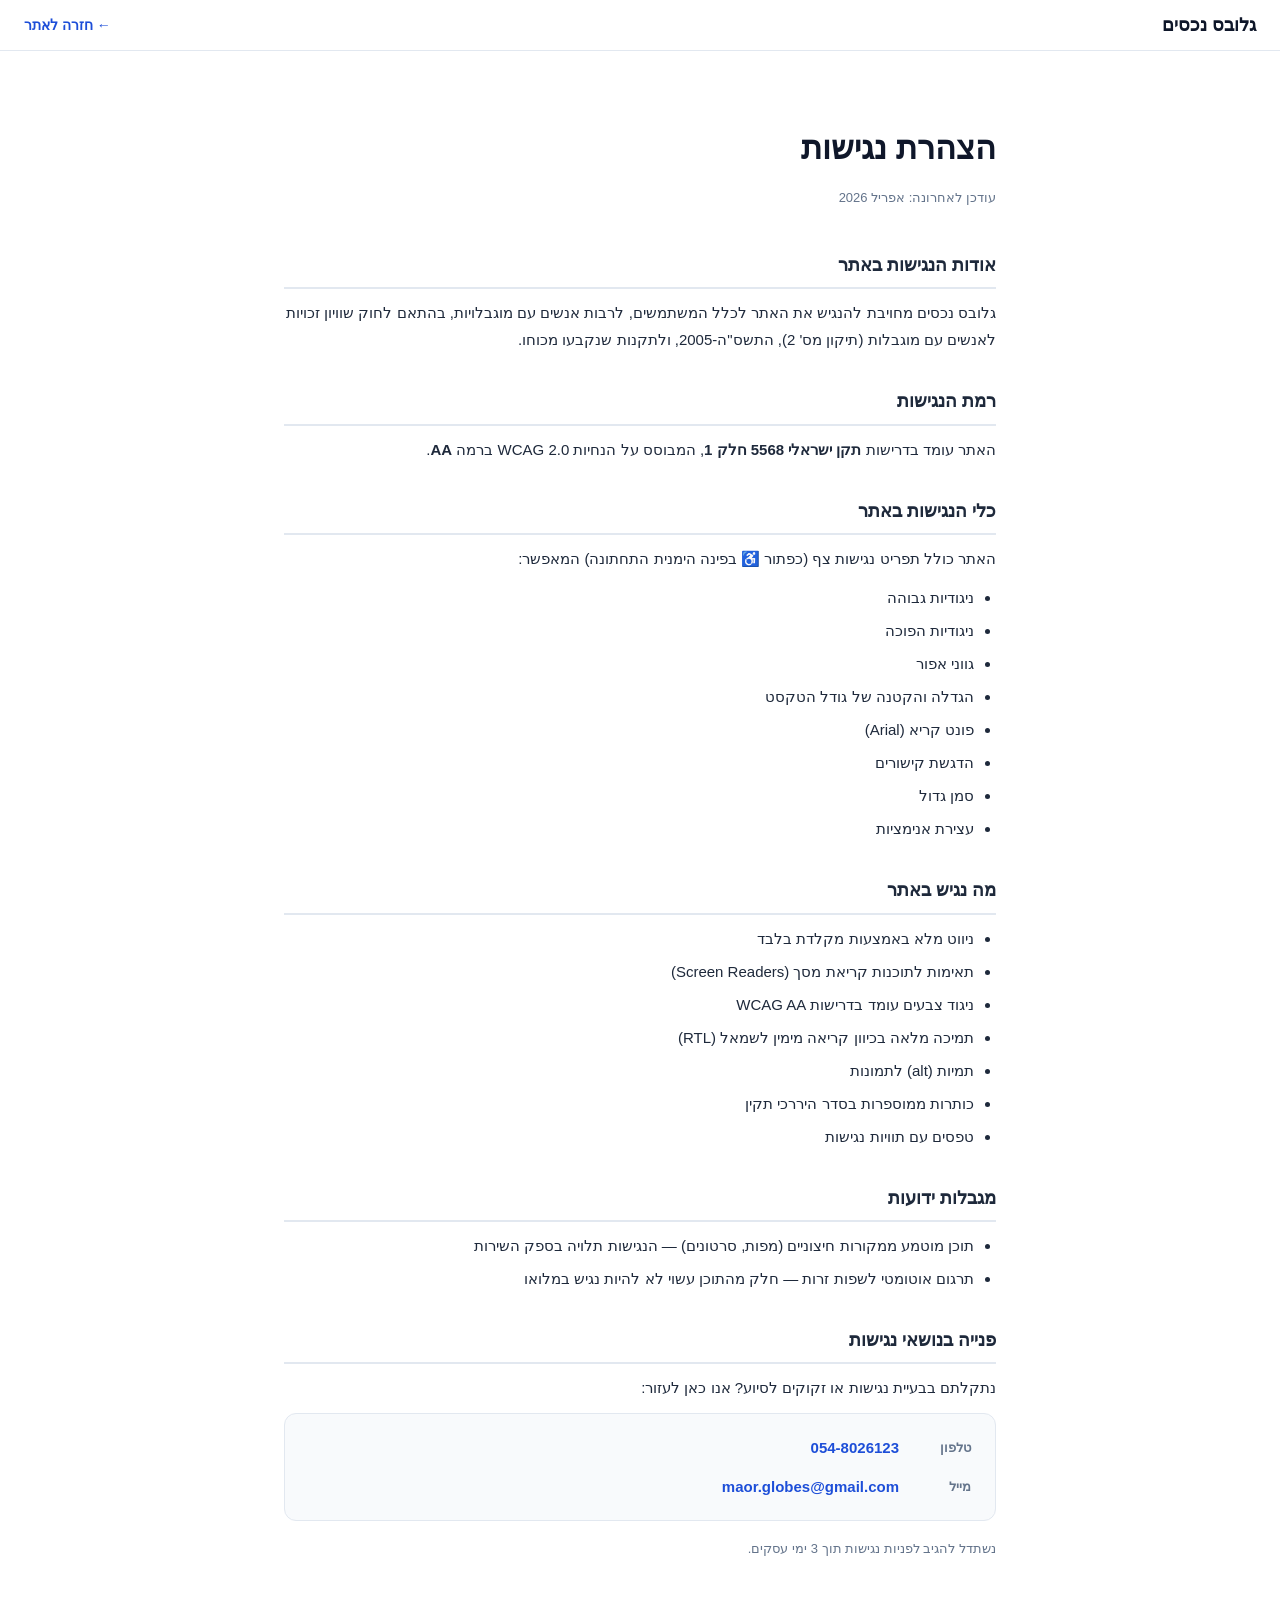
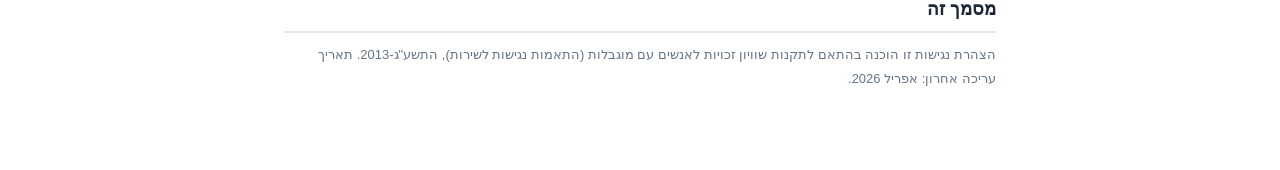
<file: accessibility.html>
<!DOCTYPE html>
<html lang="he" dir="rtl">
<head>
  <meta charset="UTF-8">
  <meta name="viewport" content="width=device-width, initial-scale=1.0">
  <title>הצהרת נגישות | גלובס נכסים</title>
  <link rel="icon" href="favicon.ico" sizes="any" />
  <link rel="icon" type="image/png" sizes="32x32" href="favicon-32.png" />
  <link rel="apple-touch-icon" href="apple-touch-icon.png" />
  <link rel="stylesheet" href="style.css">
  <style>
    .a11y-statement-page {
      max-width: 760px;
      margin: 120px auto 80px;
      padding: 0 24px;
      color: #1e293b;
      line-height: 1.8;
      font-size: 15px;
    }
    .a11y-statement-page h1 {
      font-size: 32px;
      font-weight: 800;
      margin-bottom: 8px;
      color: #0f172a;
    }
    .a11y-statement-page .meta {
      color: #64748b;
      font-size: 13px;
      margin-bottom: 40px;
    }
    .a11y-statement-page h2 {
      font-size: 18px;
      font-weight: 700;
      margin: 32px 0 10px;
      color: #1e293b;
      padding-bottom: 6px;
      border-bottom: 2px solid #e2e8f0;
    }
    .a11y-statement-page p { margin-bottom: 12px; }
    .a11y-statement-page ul {
      padding-right: 22px;
      margin-bottom: 12px;
    }
    .a11y-statement-page li { margin-bottom: 6px; }
    .a11y-contact-card {
      background: #f8fafc;
      border: 1px solid #e2e8f0;
      border-radius: 12px;
      padding: 20px 24px;
      margin-top: 12px;
      display: flex;
      flex-direction: column;
      gap: 12px;
    }
    .a11y-contact-row {
      display: flex;
      align-items: center;
      gap: 12px;
    }
    .a11y-contact-label {
      font-size: 13px;
      color: #64748b;
      font-weight: 600;
      min-width: 60px;
    }
    .a11y-contact-row a {
      color: #1d4ed8;
      font-weight: 600;
      text-decoration: none;
    }
    .a11y-contact-row a:hover { text-decoration: underline; }
    .back-link {
      display: inline-flex;
      align-items: center;
      gap: 6px;
      color: #1d4ed8;
      text-decoration: none;
      font-weight: 600;
      margin-bottom: 32px;
      font-size: 14px;
    }
    .back-link:hover { text-decoration: underline; }
  </style>
</head>
<body>

  <!-- Simple navbar -->
  <nav style="position:fixed;top:0;right:0;left:0;z-index:100;background:#fff;border-bottom:1px solid #e2e8f0;padding:14px 24px;display:flex;align-items:center;justify-content:space-between;">
    <a href="index.html" style="font-size:18px;font-weight:800;color:#0f172a;text-decoration:none;">גלובס נכסים</a>
    <a href="index.html" class="back-link" style="margin-bottom:0;">← חזרה לאתר</a>
  </nav>

  <main class="a11y-statement-page" id="main-content">

    <h1>הצהרת נגישות</h1>
    <p class="meta">עודכן לאחרונה: אפריל 2026</p>

    <h2>אודות הנגישות באתר</h2>
    <p>
      גלובס נכסים מחויבת להנגיש את האתר לכלל המשתמשים, לרבות אנשים עם מוגבלויות,
      בהתאם לחוק שוויון זכויות לאנשים עם מוגבלות (תיקון מס' 2), התשס"ה-2005,
      ולתקנות שנקבעו מכוחו.
    </p>

    <h2>רמת הנגישות</h2>
    <p>
      האתר עומד בדרישות <strong>תקן ישראלי 5568 חלק 1</strong>, המבוסס על הנחיות
      WCAG 2.0 ברמה <strong>AA</strong>.
    </p>

    <h2>כלי הנגישות באתר</h2>
    <p>האתר כולל תפריט נגישות צף (כפתור ♿ בפינה הימנית התחתונה) המאפשר:</p>
    <ul>
      <li>ניגודיות גבוהה</li>
      <li>ניגודיות הפוכה</li>
      <li>גווני אפור</li>
      <li>הגדלה והקטנה של גודל הטקסט</li>
      <li>פונט קריא (Arial)</li>
      <li>הדגשת קישורים</li>
      <li>סמן גדול</li>
      <li>עצירת אנימציות</li>
    </ul>

    <h2>מה נגיש באתר</h2>
    <ul>
      <li>ניווט מלא באמצעות מקלדת בלבד</li>
      <li>תאימות לתוכנות קריאת מסך (Screen Readers)</li>
      <li>ניגוד צבעים עומד בדרישות WCAG AA</li>
      <li>תמיכה מלאה בכיוון קריאה מימין לשמאל (RTL)</li>
      <li>תמיות (alt) לתמונות</li>
      <li>כותרות ממוספרות בסדר היררכי תקין</li>
      <li>טפסים עם תוויות נגישות</li>
    </ul>

    <h2>מגבלות ידועות</h2>
    <ul>
      <li>תוכן מוטמע ממקורות חיצוניים (מפות, סרטונים) — הנגישות תלויה בספק השירות</li>
      <li>תרגום אוטומטי לשפות זרות — חלק מהתוכן עשוי לא להיות נגיש במלואו</li>
    </ul>

    <h2>פנייה בנושאי נגישות</h2>
    <p>נתקלתם בבעיית נגישות או זקוקים לסיוע? אנו כאן לעזור:</p>
    <div class="a11y-contact-card">
      <div class="a11y-contact-row">
        <span class="a11y-contact-label">טלפון</span>
        <a href="tel:0548026123" aria-label="טלפון: 054-8026123">054-8026123</a>
      </div>
      <div class="a11y-contact-row">
        <span class="a11y-contact-label">מייל</span>
        <a href="mailto:maor.globes@gmail.com?subject=פנייה בנושא נגישות"
           aria-label="שליחת מייל בנושא נגישות">maor.globes@gmail.com</a>
      </div>
    </div>
    <p style="margin-top:16px;font-size:13px;color:#64748b;">
      נשתדל להגיב לפניות נגישות תוך 3 ימי עסקים.
    </p>

    <h2>מסמך זה</h2>
    <p style="font-size:13px;color:#64748b;">
      הצהרת נגישות זו הוכנה בהתאם לתקנות שוויון זכויות לאנשים עם מוגבלות
      (התאמות נגישות לשירות), התשע"ג-2013. תאריך עריכה אחרון: אפריל 2026.
    </p>

  </main>

</body>
</html>
</file>
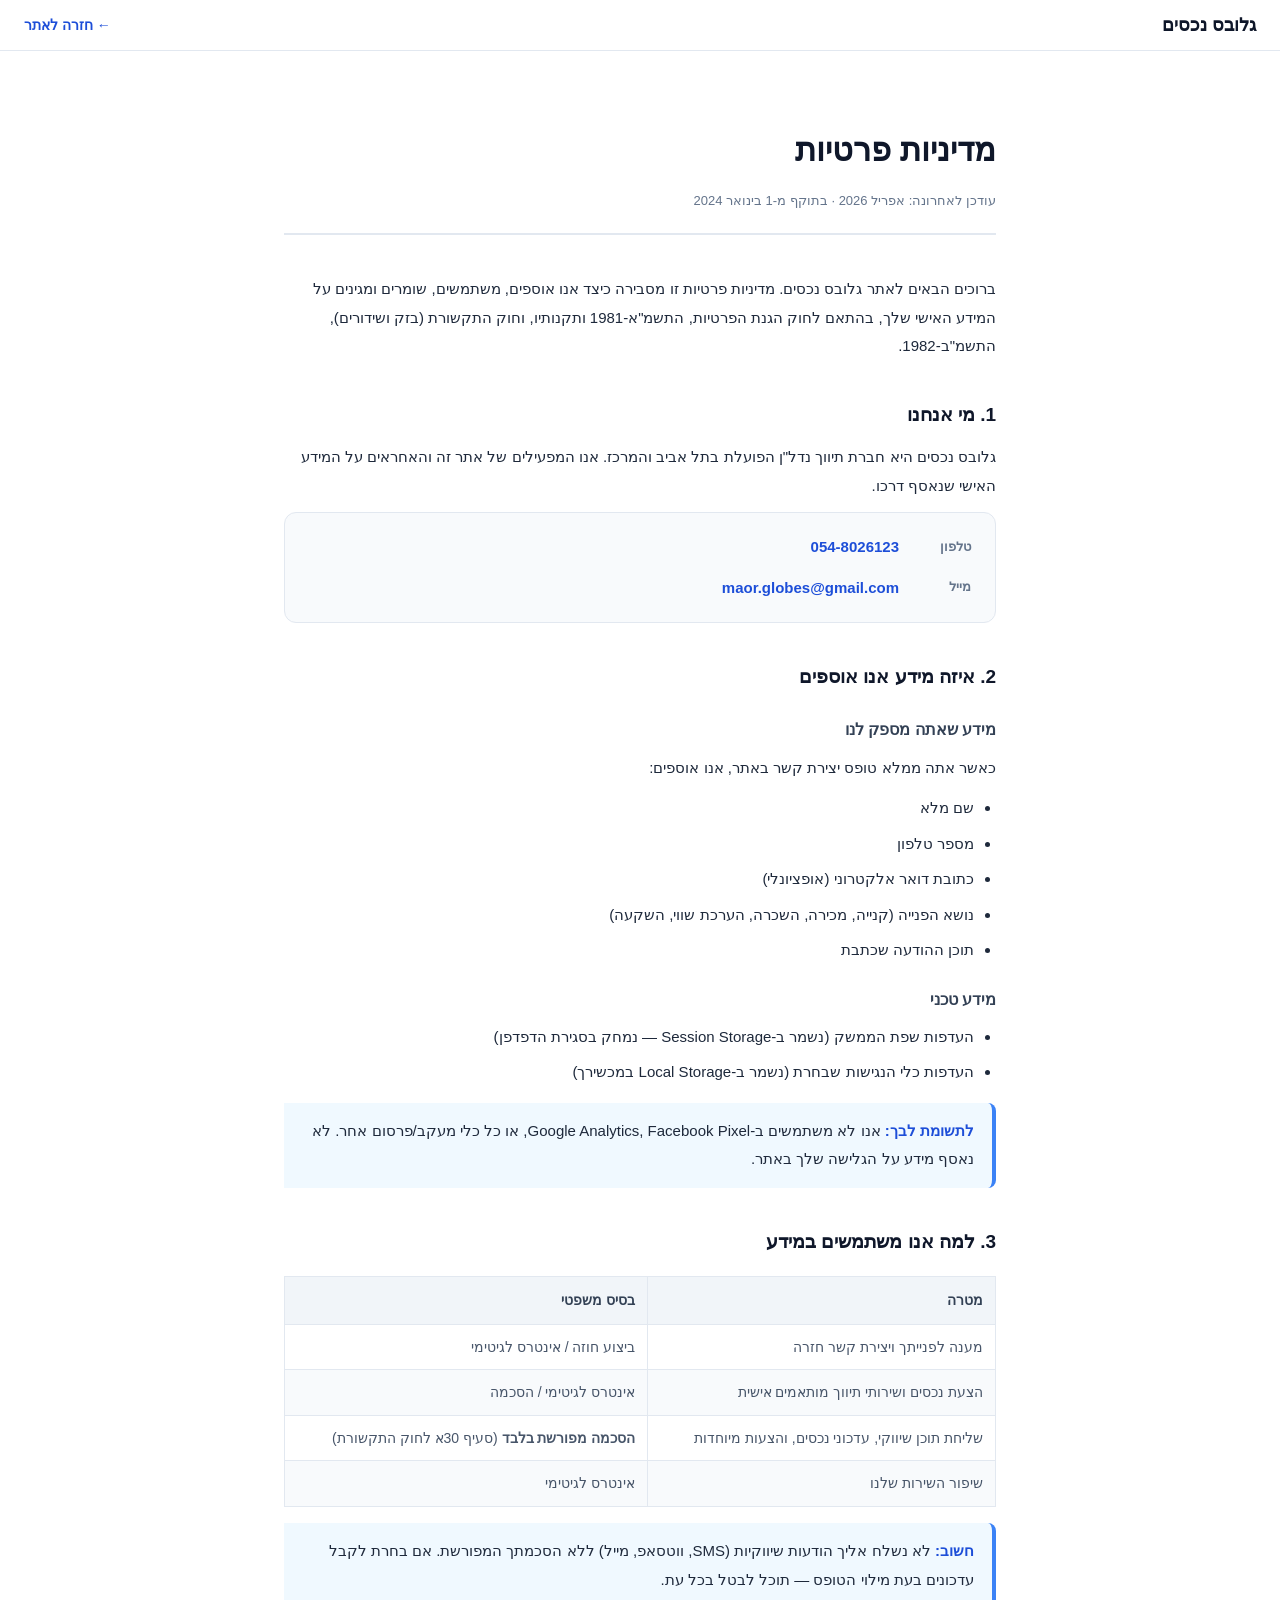
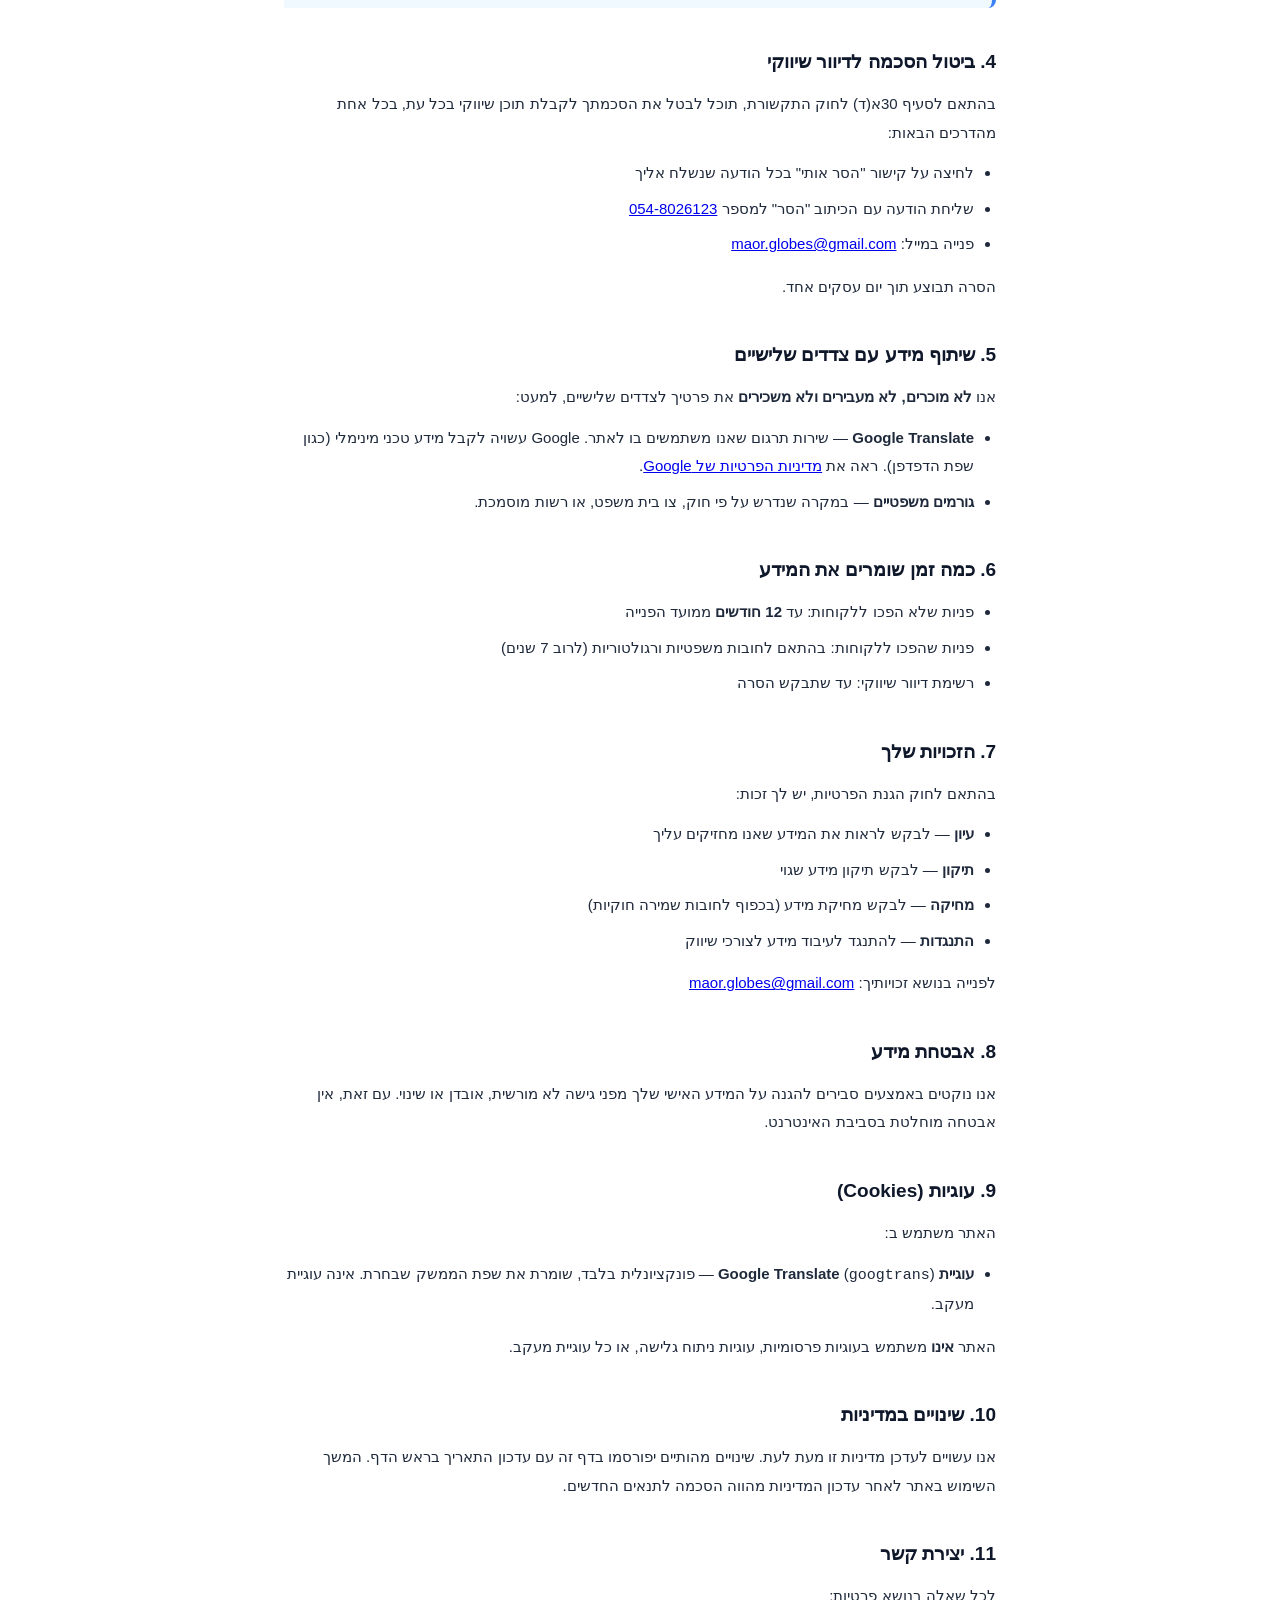
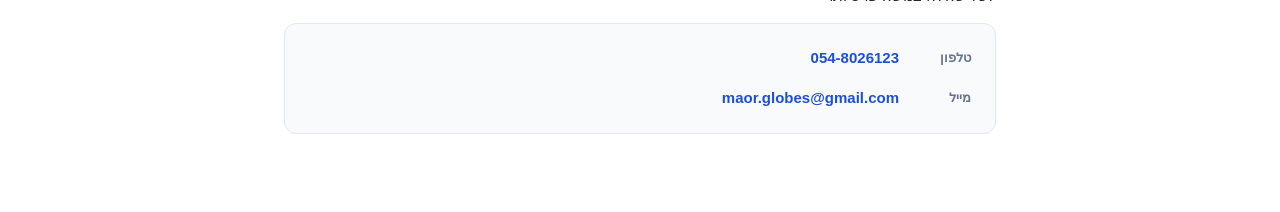
<file: privacy.html>
<!DOCTYPE html>
<html lang="he" dir="rtl">
<head>
  <meta charset="UTF-8">
  <meta name="viewport" content="width=device-width, initial-scale=1.0">
  <title>מדיניות פרטיות | גלובס נכסים</title>
  <link rel="icon" href="favicon.ico" sizes="any" />
  <link rel="icon" type="image/png" sizes="32x32" href="favicon-32.png" />
  <link rel="apple-touch-icon" href="apple-touch-icon.png" />
  <link rel="stylesheet" href="style.css">
  <style>
    .privacy-page {
      max-width: 760px;
      margin: 120px auto 80px;
      padding: 0 24px;
      color: #1e293b;
      line-height: 1.9;
      font-size: 15px;
    }
    .privacy-page h1 {
      font-size: 32px;
      font-weight: 800;
      margin-bottom: 8px;
      color: #0f172a;
    }
    .privacy-page .meta {
      color: #64748b;
      font-size: 13px;
      margin-bottom: 40px;
      padding-bottom: 20px;
      border-bottom: 2px solid #e2e8f0;
    }
    .privacy-page h2 {
      font-size: 19px;
      font-weight: 700;
      margin: 36px 0 10px;
      color: #0f172a;
    }
    .privacy-page h3 {
      font-size: 16px;
      font-weight: 700;
      margin: 20px 0 8px;
      color: #334155;
    }
    .privacy-page p { margin-bottom: 12px; }
    .privacy-page ul, .privacy-page ol {
      padding-right: 22px;
      margin-bottom: 14px;
    }
    .privacy-page li { margin-bottom: 7px; }
    .privacy-highlight {
      background: #f0f9ff;
      border-right: 4px solid #3b82f6;
      padding: 14px 18px;
      border-radius: 0 8px 8px 0;
      margin: 16px 0;
    }
    .privacy-highlight strong { color: #1d4ed8; }
    .contact-card {
      background: #f8fafc;
      border: 1px solid #e2e8f0;
      border-radius: 12px;
      padding: 20px 24px;
      margin-top: 12px;
      display: flex;
      flex-direction: column;
      gap: 12px;
    }
    .contact-row {
      display: flex;
      align-items: center;
      gap: 12px;
    }
    .contact-label {
      font-size: 13px;
      color: #64748b;
      font-weight: 600;
      min-width: 60px;
    }
    .contact-row a {
      color: #1d4ed8;
      font-weight: 600;
      text-decoration: none;
    }
    .contact-row a:hover { text-decoration: underline; }
    table {
      width: 100%;
      border-collapse: collapse;
      margin: 16px 0;
      font-size: 14px;
    }
    th {
      background: #f1f5f9;
      padding: 10px 12px;
      text-align: right;
      font-weight: 700;
      border: 1px solid #e2e8f0;
      color: #334155;
    }
    td {
      padding: 9px 12px;
      border: 1px solid #e2e8f0;
      color: #475569;
    }
    tr:nth-child(even) td { background: #f8fafc; }
  </style>
</head>
<body>

  <nav style="position:fixed;top:0;right:0;left:0;z-index:100;background:#fff;border-bottom:1px solid #e2e8f0;padding:14px 24px;display:flex;align-items:center;justify-content:space-between;">
    <a href="index.html" style="font-size:18px;font-weight:800;color:#0f172a;text-decoration:none;">גלובס נכסים</a>
    <a href="index.html" style="color:#1d4ed8;font-weight:600;text-decoration:none;font-size:14px;">← חזרה לאתר</a>
  </nav>

  <main id="main-content" class="privacy-page">

    <h1>מדיניות פרטיות</h1>
    <p class="meta">עודכן לאחרונה: אפריל 2026 · בתוקף מ-1 בינואר 2024</p>

    <p>
      ברוכים הבאים לאתר גלובס נכסים. מדיניות פרטיות זו מסבירה כיצד אנו אוספים, משתמשים,
      שומרים ומגינים על המידע האישי שלך, בהתאם לחוק הגנת הפרטיות, התשמ"א-1981 ותקנותיו,
      וחוק התקשורת (בזק ושידורים), התשמ"ב-1982.
    </p>

    <!-- ===== 1 ===== -->
    <h2>1. מי אנחנו</h2>
    <p>
      גלובס נכסים היא חברת תיווך נדל"ן הפועלת בתל אביב והמרכז. אנו המפעילים של אתר זה
      והאחראים על המידע האישי שנאסף דרכו.
    </p>
    <div class="contact-card">
      <div class="contact-row">
        <span class="contact-label">טלפון</span>
        <a href="tel:0548026123" aria-label="טלפון: 054-8026123">054-8026123</a>
      </div>
      <div class="contact-row">
        <span class="contact-label">מייל</span>
        <a href="mailto:maor.globes@gmail.com">maor.globes@gmail.com</a>
      </div>
    </div>

    <!-- ===== 2 ===== -->
    <h2>2. איזה מידע אנו אוספים</h2>

    <h3>מידע שאתה מספק לנו</h3>
    <p>כאשר אתה ממלא טופס יצירת קשר באתר, אנו אוספים:</p>
    <ul>
      <li>שם מלא</li>
      <li>מספר טלפון</li>
      <li>כתובת דואר אלקטרוני (אופציונלי)</li>
      <li>נושא הפנייה (קנייה, מכירה, השכרה, הערכת שווי, השקעה)</li>
      <li>תוכן ההודעה שכתבת</li>
    </ul>

    <h3>מידע טכני</h3>
    <ul>
      <li>העדפות שפת הממשק (נשמר ב-Session Storage — נמחק בסגירת הדפדפן)</li>
      <li>העדפות כלי הנגישות שבחרת (נשמר ב-Local Storage במכשירך)</li>
    </ul>

    <div class="privacy-highlight">
      <strong>לתשומת לבך:</strong> אנו לא משתמשים ב-Google Analytics, Facebook Pixel,
      או כל כלי מעקב/פרסום אחר. לא נאסף מידע על הגלישה שלך באתר.
    </div>

    <!-- ===== 3 ===== -->
    <h2>3. למה אנו משתמשים במידע</h2>

    <table>
      <thead>
        <tr>
          <th>מטרה</th>
          <th>בסיס משפטי</th>
        </tr>
      </thead>
      <tbody>
        <tr>
          <td>מענה לפנייתך ויצירת קשר חזרה</td>
          <td>ביצוע חוזה / אינטרס לגיטימי</td>
        </tr>
        <tr>
          <td>הצעת נכסים ושירותי תיווך מותאמים אישית</td>
          <td>אינטרס לגיטימי / הסכמה</td>
        </tr>
        <tr>
          <td>שליחת תוכן שיווקי, עדכוני נכסים, והצעות מיוחדות</td>
          <td><strong>הסכמה מפורשת בלבד</strong> (סעיף 30א לחוק התקשורת)</td>
        </tr>
        <tr>
          <td>שיפור השירות שלנו</td>
          <td>אינטרס לגיטימי</td>
        </tr>
      </tbody>
    </table>

    <div class="privacy-highlight">
      <strong>חשוב:</strong> לא נשלח אליך הודעות שיווקיות (SMS, ווטסאפ, מייל) ללא
      הסכמתך המפורשת. אם בחרת לקבל עדכונים בעת מילוי הטופס — תוכל לבטל בכל עת.
    </div>

    <!-- ===== 4 ===== -->
    <h2>4. ביטול הסכמה לדיוור שיווקי</h2>
    <p>
      בהתאם לסעיף 30א(ד) לחוק התקשורת, תוכל לבטל את הסכמתך לקבלת תוכן שיווקי בכל עת,
      בכל אחת מהדרכים הבאות:
    </p>
    <ul>
      <li>לחיצה על קישור "הסר אותי" בכל הודעה שנשלח אליך</li>
      <li>שליחת הודעה עם הכיתוב "הסר" למספר <a href="tel:0548026123">054-8026123</a></li>
      <li>פנייה במייל: <a href="mailto:maor.globes@gmail.com?subject=ביטול דיוור שיווקי">maor.globes@gmail.com</a></li>
    </ul>
    <p>הסרה תבוצע תוך יום עסקים אחד.</p>

    <!-- ===== 5 ===== -->
    <h2>5. שיתוף מידע עם צדדים שלישיים</h2>
    <p>אנו <strong>לא מוכרים, לא מעבירים ולא משכירים</strong> את פרטיך לצדדים שלישיים, למעט:</p>
    <ul>
      <li>
        <strong>Google Translate</strong> — שירות תרגום שאנו משתמשים בו לאתר. Google עשויה
        לקבל מידע טכני מינימלי (כגון שפת הדפדפן). ראה את
        <a href="https://policies.google.com/privacy" target="_blank" rel="noopener">מדיניות הפרטיות של Google</a>.
      </li>
      <li>
        <strong>גורמים משפטיים</strong> — במקרה שנדרש על פי חוק, צו בית משפט, או רשות מוסמכת.
      </li>
    </ul>

    <!-- ===== 6 ===== -->
    <h2>6. כמה זמן שומרים את המידע</h2>
    <ul>
      <li>פניות שלא הפכו ללקוחות: עד <strong>12 חודשים</strong> ממועד הפנייה</li>
      <li>פניות שהפכו ללקוחות: בהתאם לחובות משפטיות ורגולטוריות (לרוב 7 שנים)</li>
      <li>רשימת דיוור שיווקי: עד שתבקש הסרה</li>
    </ul>

    <!-- ===== 7 ===== -->
    <h2>7. הזכויות שלך</h2>
    <p>בהתאם לחוק הגנת הפרטיות, יש לך זכות:</p>
    <ul>
      <li><strong>עיון</strong> — לבקש לראות את המידע שאנו מחזיקים עליך</li>
      <li><strong>תיקון</strong> — לבקש תיקון מידע שגוי</li>
      <li><strong>מחיקה</strong> — לבקש מחיקת מידע (בכפוף לחובות שמירה חוקיות)</li>
      <li><strong>התנגדות</strong> — להתנגד לעיבוד מידע לצורכי שיווק</li>
    </ul>
    <p>
      לפנייה בנושא זכויותיך: <a href="mailto:maor.globes@gmail.com?subject=בקשת עיון במידע אישי">maor.globes@gmail.com</a>
    </p>

    <!-- ===== 8 ===== -->
    <h2>8. אבטחת מידע</h2>
    <p>
      אנו נוקטים באמצעים סבירים להגנה על המידע האישי שלך מפני גישה לא מורשית, אובדן
      או שינוי. עם זאת, אין אבטחה מוחלטת בסביבת האינטרנט.
    </p>

    <!-- ===== 9 ===== -->
    <h2>9. עוגיות (Cookies)</h2>
    <p>האתר משתמש ב:</p>
    <ul>
      <li>
        <strong>עוגיית Google Translate</strong> (<code>googtrans</code>) — פונקציונלית בלבד,
        שומרת את שפת הממשק שבחרת. אינה עוגיית מעקב.
      </li>
    </ul>
    <p>
      האתר <strong>אינו</strong> משתמש בעוגיות פרסומיות, עוגיות ניתוח גלישה,
      או כל עוגיית מעקב.
    </p>

    <!-- ===== 10 ===== -->
    <h2>10. שינויים במדיניות</h2>
    <p>
      אנו עשויים לעדכן מדיניות זו מעת לעת. שינויים מהותיים יפורסמו בדף זה עם עדכון התאריך
      בראש הדף. המשך השימוש באתר לאחר עדכון המדיניות מהווה הסכמה לתנאים החדשים.
    </p>

    <!-- ===== 11 ===== -->
    <h2>11. יצירת קשר</h2>
    <p>לכל שאלה בנושא פרטיות:</p>
    <div class="contact-card">
      <div class="contact-row">
        <span class="contact-label">טלפון</span>
        <a href="tel:0548026123" aria-label="טלפון: 054-8026123">054-8026123</a>
      </div>
      <div class="contact-row">
        <span class="contact-label">מייל</span>
        <a href="mailto:maor.globes@gmail.com?subject=שאלה בנושא פרטיות">maor.globes@gmail.com</a>
      </div>
    </div>

  </main>

</body>
</html>
</file>
<file: style.css>
/* ============================
   GLOBES NECHASIM — Modern RTL
   ============================ */

*, *::before, *::after { box-sizing: border-box; margin: 0; padding: 0; }

:root {
  --blue:      #1565C0;
  --blue-dark: #0d47a1;
  --blue-mid:  #1976D2;
  --gold:      #F5B731;
  --gold-dark: #f0a500;
  --dark:      #0a0f1e;
  --dark2:     #111827;
  --dark3:     #1e293b;
  --text:      #1a1a2e;
  --text-muted:#64748b;
  --light:     #f8fafc;
  --white:     #ffffff;
  --radius:    16px;
  --shadow:    0 4px 24px rgba(0,0,0,.08);
  --shadow-lg: 0 12px 48px rgba(0,0,0,.15);
}

html { scroll-behavior: smooth; }

body {
  font-family: 'Heebo', sans-serif;
  color: var(--text);
  background: var(--white);
  direction: rtl;
  overflow-x: hidden;
}

/* ---- UTILS ---- */
.container { max-width: 1240px; margin: 0 auto; padding: 0 24px; }
.section { padding: 100px 0; }
.section-dark { background: var(--dark); }
.section-light { background: var(--light); }

.section-header { text-align: center; margin-bottom: 60px; }
.section-tag {
  display: inline-block;
  background: rgba(21,101,192,.1);
  color: var(--blue);
  font-size: .8rem;
  font-weight: 700;
  letter-spacing: .12em;
  text-transform: uppercase;
  padding: 6px 16px;
  border-radius: 50px;
  margin-bottom: 16px;
}
.section-tag.light { background: rgba(245,183,49,.15); color: var(--gold); }
.section-title {
  font-size: clamp(2rem, 4vw, 2.8rem);
  font-weight: 800;
  line-height: 1.2;
  margin-bottom: 16px;
}
.section-title.light { color: var(--white); }
.section-desc { color: var(--text-muted); font-size: 1.05rem; max-width: 600px; margin: 0 auto; }
.accent { color: var(--blue); }
/* margin-right on accent span = gap between accent (visual-left in RTL) and text (visual-right) */
/* Works for both Hebrew RTL and English (RTL body). No trailing space in text nodes needed. */
/* white-space: nowrap prevents "On The Map" from splitting into "On The ... Map" across lines */
.section-title .accent { white-space: nowrap; }
html.site-ltr .section-title { text-transform: capitalize; }
.gradient-text {
  background: linear-gradient(135deg, var(--gold), #f97316);
  -webkit-background-clip: text; -webkit-text-fill-color: transparent;
  background-clip: text;
}
.center-btn { text-align: center; margin-top: 48px; }

/* ---- BUTTONS ---- */
.btn-primary {
  display: inline-flex; align-items: center; gap: 8px;
  background: linear-gradient(135deg, var(--blue), var(--blue-mid));
  color: var(--white);
  font-family: 'Heebo', sans-serif;
  font-size: .95rem;
  font-weight: 700;
  padding: 12px 28px;
  border-radius: 50px;
  border: none;
  cursor: pointer;
  transition: all .25s;
  text-decoration: none;
  box-shadow: 0 4px 20px rgba(21,101,192,.35);
}
.btn-primary:hover { transform: translateY(-2px); box-shadow: 0 8px 28px rgba(21,101,192,.45); }
.btn-primary.large { padding: 16px 36px; font-size: 1.05rem; margin-top: 2rem; }
.btn-primary.full { width: 100%; justify-content: center; border-radius: 12px; padding: 16px; }

.btn-outline-primary {
  display: inline-flex; align-items: center; gap: 8px;
  background: transparent;
  color: var(--blue);
  border: 2px solid var(--blue);
  font-family: 'Heebo', sans-serif;
  font-size: .95rem;
  font-weight: 700;
  padding: 12px 32px;
  border-radius: 50px;
  cursor: pointer;
  transition: all .25s;
}
.btn-outline-primary:hover { background: var(--blue); color: #fff; }

/* ============================
   NAVBAR
   ============================ */
.navbar {
  position: fixed; top: 0; right: 0; left: 0; z-index: 2000;
  transition: all .3s;
  padding: 0;
}
.navbar.scrolled {
  background: rgba(255,255,255,.97);
  backdrop-filter: blur(20px);
  box-shadow: 0 2px 20px rgba(0,0,0,.1);
}
.nav-inner {
  display: flex; align-items: center; gap: 32px;
  height: 72px;
}
.logo { display: flex; align-items: center; gap: 10px; text-decoration: none; flex-shrink: 0; }
/* Logo PNG image */
@keyframes logoGlow {
  0%,100% { box-shadow: 0 0 6px rgba(245,183,49,.3), 0 0 0 0 rgba(245,183,49,0); }
  50%      { box-shadow: 0 0 16px rgba(245,183,49,.6), 0 0 0 4px rgba(245,183,49,.1); }
}
.logo-img {
  width: 52px; height: 52px;
  border-radius: 12px;
  object-fit: cover;
  flex-shrink: 0;
  animation: logoGlow 3s ease-in-out infinite;
  transition: transform .3s cubic-bezier(.175,.885,.32,1.275), box-shadow .3s, filter .3s;
  cursor: pointer;
}
/* Transparent logo state (after bg removal via Canvas) */
.logo-img.logo-transparent {
  border-radius: 0 !important;
  background: transparent !important;
  width: 58px; height: 58px;
  object-fit: contain;
  animation: logoGlowDrop 3s ease-in-out infinite;
}
@keyframes logoGlowDrop {
  0%,100% { filter: drop-shadow(0 0 6px rgba(245,183,49,.5)) drop-shadow(0 2px 8px rgba(0,0,0,.3)); }
  50%      { filter: drop-shadow(0 0 18px rgba(245,183,49,.9)) drop-shadow(0 0 32px rgba(245,183,49,.4)) drop-shadow(0 2px 8px rgba(0,0,0,.3)); }
}
.logo-img.small { width: 40px; height: 40px; border-radius: 9px; }
.logo-img.small.logo-transparent { width: 44px; height: 44px; }

.logo:hover .logo-img {
  transform: scale(1.12) rotate(-5deg);
  box-shadow: 0 0 0 3px var(--gold), 0 6px 20px rgba(245,183,49,.5) !important;
  animation: none;
}
.logo:hover .logo-img.logo-transparent {
  box-shadow: none !important;
  filter: drop-shadow(0 0 24px rgba(245,183,49,1)) drop-shadow(0 0 48px rgba(245,183,49,.6)) !important;
  transform: scale(1.18) rotate(-5deg);
  animation: none;
}
.logo:hover .logo-main { color: var(--gold) !important; }
.logo:hover .logo-sub  { color: rgba(245,183,49,.7) !important; }
.logo-text { display: flex; flex-direction: column; }
.logo-main { font-size: 1.2rem; font-weight: 800; color: var(--white); line-height: 1.1; transition: color .3s; }
.logo-sub { font-size: .65rem; font-weight: 500; color: rgba(255,255,255,.7); letter-spacing: .05em; transition: color .3s; }
.navbar.scrolled .logo-main { color: var(--dark); }
.navbar.scrolled .logo-sub { color: var(--text-muted); }

.nav-links { display: flex; align-items: center; gap: 4px; flex: 1; justify-content: center; }
.nav-search {
  display: flex; align-items: center; gap: 7px;
  background: rgba(255,255,255,.14);
  border: 1px solid rgba(255,255,255,.25);
  border-radius: 50px; padding: 7px 14px; color: #fff;
  transition: background .2s, border-color .2s; max-width: 240px;
}
.nav-search:focus-within { background: rgba(255,255,255,.22); border-color: var(--gold, #F5B731); }
.nav-search svg { flex-shrink: 0; opacity: .85; }
.nav-search input {
  background: transparent; border: none; outline: none; color: #fff;
  font-family: inherit; font-size: .85rem; width: 100%;
}
.nav-search input::placeholder { color: rgba(255,255,255,.65); }
.navbar.scrolled .nav-search { background: rgba(15,27,45,.06); border-color: rgba(15,27,45,.15); color: #0f1b2d; }
.navbar.scrolled .nav-search input { color: #0f1b2d; }
.navbar.scrolled .nav-search input::placeholder { color: #64748b; }
@media (max-width: 980px) { .nav-search { display: none; } }
.nav-links a {
  color: rgba(255,255,255,.85);
  text-decoration: none;
  font-size: .9rem;
  font-weight: 500;
  padding: 8px 14px;
  border-radius: 8px;
  transition: all .2s;
}
.nav-links a:hover { color: var(--gold); background: rgba(255,255,255,.08); }
.navbar.scrolled .nav-links a { color: var(--text-muted); }
.navbar.scrolled .nav-links a:hover { color: var(--blue); background: rgba(21,101,192,.06); }

.nav-actions { display: flex; align-items: center; gap: 12px; flex-shrink: 0; }
.btn-phone {
  color: rgba(255,255,255,.85);
  text-decoration: none;
  font-size: .9rem;
  font-weight: 600;
  padding: 8px 16px;
  border-radius: 50px;
  border: 1.5px solid rgba(255,255,255,.3);
  transition: all .2s;
  direction: ltr;
}
.btn-phone:hover { border-color: var(--gold); color: var(--gold); }
.navbar.scrolled .btn-phone { color: var(--text); border-color: #e2e8f0; }

.hamburger {
  display: none;
  flex-direction: column;
  gap: 5px;
  background: none;
  border: none;
  outline: none;
  cursor: pointer;
  padding: 8px;
  margin-right: auto;
}
.hamburger:focus, .hamburger:focus-visible { outline: none; box-shadow: none; }
.hamburger span {
  display: block; width: 24px; height: 2px;
  background: var(--white);
  border-radius: 2px;
  transition: all .3s;
}
.navbar.scrolled .hamburger span { background: var(--dark); }

select {
  background-color: var(--white) !important;
  color: var(--text) !important;
}
select option {
  background-color: var(--white) !important;
  color: var(--text) !important;
}

.mobile-menu {
  display: none;
  flex-direction: column;
  background: var(--white);
  padding: 16px 24px 24px;
  border-top: 1px solid #e2e8f0;
  box-shadow: 0 8px 24px rgba(0,0,0,.1);
}
.mobile-menu.open { display: flex; }
.mobile-menu a {
  padding: 1rem 1.5rem;
  border-bottom: 1px solid #f1f5f9;
  color: var(--dark, #1a202c);
  text-decoration: none;
  font-weight: 600;
  font-size: 1.05rem;
  text-align: right;
  direction: rtl;
  display: block;
  width: 100%;
}
/* Higher specificity (0,0,2,0) beats .mobile-menu a (0,0,1,1) */
.mobile-menu .mobile-phone {
  display: inline-flex;
  align-items: center;
  gap: 8px;
  padding: 11px 26px;
  background: var(--blue);
  color: var(--white);
  border-radius: 50px;
  font-size: 0.95rem;
  font-weight: 700;
  direction: ltr;
  text-decoration: none;
  width: auto;
  text-align: center;
  transition: background 0.2s;
}
.mobile-menu .mobile-phone:hover { background: var(--blue-dark); color: var(--white); }

/* ============================
   HERO
   ============================ */
.hero {
  position: relative;
  min-height: 100vh;
  display: flex;
  flex-direction: column;
  justify-content: center;
  overflow: hidden;
}
.hero-bg {
  position: absolute; inset: 0;
  background: linear-gradient(135deg, #0a1628 0%, #08244a 45%, #11539e 70%, #1a237e 100%);
}
.hero-overlay {
  position: absolute; inset: 0;
  background: radial-gradient(ellipse at 30% 50%, rgba(245,183,49,.08) 0%, transparent 60%),
              radial-gradient(ellipse at 80% 20%, rgba(255,255,255,.04) 0%, transparent 50%);
}
.hero-shapes { position: absolute; inset: 0; overflow: hidden; }
.shape {
  position: absolute;
  border-radius: 50%;
  filter: blur(80px);
  opacity: .15;
}
.shape-1 { width: 600px; height: 600px; background: var(--gold); top: -200px; right: -200px; }
.shape-2 { width: 400px; height: 400px; background: #2196F3; bottom: -100px; left: -100px; }
.shape-3 { width: 300px; height: 300px; background: var(--gold); bottom: 100px; right: 30%; }

.hero-content {
  position: relative; z-index: 2;
  padding-top: 60px;
  padding-bottom: 8px;
}
/* Mobile: content starts near navbar, hero fills viewport, scroll hint at bottom */
@media (max-width: 768px) {
  .hero {
    min-height: 100svh;
    justify-content: flex-start;
  }
  .hero-content {
    padding-top: 24px;
    padding-bottom: 32px;
  }
}
.hero-badge {
  display: inline-flex; align-items: center; gap: 8px;
  background: rgba(245,183,49,.12);
  border: 1px solid rgba(245,183,49,.3);
  color: var(--gold);
  font-size: .85rem;
  font-weight: 600;
  padding: 8px 18px;
  border-radius: 50px;
  margin-bottom: 16px;
}
.badge-dot {
  width: 8px; height: 8px;
  background: var(--gold);
  border-radius: 50%;
  animation: pulse 2s infinite;
}
@keyframes pulse {
  0%,100% { opacity: 1; transform: scale(1); }
  50% { opacity: .5; transform: scale(1.4); }
}
.hero-title {
  font-size: clamp(2.8rem, 6vw, 4.5rem);
  font-weight: 900;
  color: var(--white);
  line-height: 1.1;
  margin-bottom: 14px;
}
.hero-subtitle {
  font-size: 1.15rem;
  color: rgba(255,255,255,.75);
  max-width: 560px;
  line-height: 1.7;
  margin-bottom: 26px;
}
/* Short viewports: compact the WHOLE hero so it fits down to the wave without scrolling */
@media (min-width: 769px) and (max-height: 860px) {
  .hero-content { padding-top: 48px; }
  .hero-badge { margin-bottom: 8px; }
  .hero-title { font-size: clamp(1.8rem, 3.6vw, 2.6rem); margin-bottom: 8px; }
  .hero-subtitle { margin-bottom: 12px; font-size: 1rem; }
  .search-fields { padding: 14px 20px; gap: 10px; }
  .hero-stats { padding: 10px 0; }
  .stat-num { font-size: 1.9rem; }
  .stat-divider { height: 38px; }
}
@media (min-width: 769px) and (max-height: 760px) {
  .hero-content { padding-top: 38px; padding-bottom: 0; }
  .hero-badge { margin-bottom: 8px; font-size: .73rem; padding: 5px 12px; }
  .hero-title { font-size: clamp(1.55rem, 2.9vw, 1.95rem); margin-bottom: 8px; }
  .hero-subtitle { display: none; }            /* hide on short screens to make room */
  .search-tabs { padding: 4px; }
  .tab { padding: 7px; font-size: .84rem; }
  .search-fields { padding: 11px 16px; gap: 9px; }
  .field-group label { font-size: .69rem; }
  .field-group select, .field-group input { padding: 7px 10px; font-size: .85rem; }
  .search-btn { padding: 8px 22px; }
  .hero-tags { margin-top: 14px; gap: 12px; }
  .hero-scroll-hint { margin: 7px auto 14px; }
  .hero-wave-bottom { height: 26px; }
}

/* Neighborhood English Name — giant background watermark, anchored to the right */
.hero-en-inline {
  position: absolute;
  bottom: 10%;
  right: -4%;
  font-size: clamp(5rem, 18vw, 15rem);
  font-weight: 900;
  letter-spacing: .14em;
  text-transform: uppercase;
  color: rgba(255,255,255,.06);
  white-space: nowrap;
  line-height: 1;
  pointer-events: none;
  user-select: none;
  z-index: 1;
}
/* Hero content must sit above the watermark and pushed higher */
.hero-content { position: relative; z-index: 2; padding-top: 78px; }

/* Neighborhood pages: content flows from top, compact hero */
.hero:has(.hood-breadcrumb) {
  min-height: auto;
  justify-content: flex-start;
}
.hero:has(.hood-breadcrumb) .hero-content {
  padding-top: 100px;
  padding-bottom: 32px;
}
.hero:has(.hood-breadcrumb) .hero-stats {
  margin-top: 0;
}
.hero:has(.hood-breadcrumb) .hood-breadcrumb {
  margin-bottom: 10px;
}
@media (max-width: 768px){
  .hero:has(.hood-breadcrumb) .hero-content {
    padding-top: 90px;
    padding-bottom: 20px;
    text-align: center;
  }
  .hero:has(.hood-breadcrumb) .hero-subtitle {
    margin-bottom: 24px;
    margin-left: auto;
    margin-right: auto;
  }
  .hero:has(.hood-breadcrumb) .hero-cta {
    justify-content: center;
  }
  .hero:has(.hood-breadcrumb) .hood-breadcrumb {
    justify-content: center;
    display: flex;
    flex-wrap: wrap;
  }
  .hero:has(.hood-breadcrumb) .hero-badge {
    margin-left: auto;
    margin-right: auto;
  }
}
.hero:has(.hood-breadcrumb) .hero-badge {
  margin-bottom: 20px;
}

/* ============================
   NEIGHBORHOODS GRID
   ============================ */
.hoods-grid {
  display: grid;
  grid-template-columns: repeat(3, 1fr);
  gap: 20px;
}
@media (max-width: 900px) { .hoods-grid { grid-template-columns: repeat(2, 1fr); } }
@media (max-width: 560px) { .hoods-grid { grid-template-columns: 1fr; } }

.hood-card {
  position: relative;
  border-radius: 18px;
  overflow: hidden;
  min-height: 200px;
  display: flex;
  align-items: flex-end;
  text-decoration: none;
  transition: transform .25s, box-shadow .25s;
  box-shadow: 0 6px 28px rgba(0,0,0,.18);
}
.hood-card:hover { transform: translateY(-5px); box-shadow: 0 16px 48px rgba(0,0,0,.28); }

.pg-hidden { display: none !important; }

.hood-card-photo {
  position: absolute; inset: 0;
  width: 100%; height: 100%;
  object-fit: cover; z-index: 0;
  transition: transform .4s, opacity .3s;
}
.hood-card:hover .hood-card-photo { transform: scale(1.04); }

.hood-card-bg {
  position: absolute;
  inset: 0; z-index: 1;
  opacity: 0.72;
  transition: transform .4s, opacity .3s;
}
.hood-card:hover .hood-card-bg { opacity: 0.6; }

/* Neighborhood photo section (replaces duplicate mainMap on neighborhood pages) */
.hood-gallery-section { position: relative; overflow: hidden; height: 380px; }
.hood-gallery-section img {
  width: 100%; height: 100%;
  object-fit: cover; display: block;
  filter: brightness(.65);
  transition: transform .6s;
}
.hood-gallery-section:hover img { transform: scale(1.03); }
.hood-gallery-overlay {
  position: absolute; inset: 0;
  display: flex; flex-direction: column;
  align-items: center; justify-content: center;
  gap: 14px; color: #fff; text-align: center; padding: 24px;
  background: linear-gradient(to bottom, rgba(0,0,0,.1) 0%, rgba(0,0,0,.55) 100%);
}
.hood-gallery-badge {
  background: rgba(255,255,255,.12); backdrop-filter: blur(12px);
  border: 1px solid rgba(255,255,255,.22); padding: 6px 20px;
  border-radius: 50px; font-size: .78rem; font-weight: 700; letter-spacing: .1em;
  text-transform: uppercase;
}
.hood-gallery-title { font-size: 2.2rem; font-weight: 900; text-shadow: 0 2px 16px rgba(0,0,0,.5); }
.hood-gallery-sub { font-size: .95rem; opacity: .8; max-width: 480px; }
@media (max-width: 600px) { .hood-gallery-section { height: 280px; } .hood-gallery-title { font-size: 1.5rem; } }

.hood-card-en {
  position: absolute;
  top: 14px;
  inset-inline-end: 16px;
  font-size: .6rem;
  font-weight: 900;
  letter-spacing: .18em;
  text-transform: uppercase;
  color: rgba(255,255,255,.25);
  white-space: nowrap;
}

.hood-card-body {
  position: relative;
  z-index: 2;
  padding: 20px 20px 22px;
  width: 100%;
  background: linear-gradient(to top, rgba(0,0,0,.72) 0%, transparent 100%);
}
.hood-card-tag {
  font-size: .7rem;
  font-weight: 700;
  letter-spacing: .1em;
  text-transform: uppercase;
  color: rgba(255,255,255,.55);
  margin-bottom: 6px;
}
.hood-card-name {
  font-size: 1.5rem;
  font-weight: 900;
  color: #fff;
  margin-bottom: 4px;
}
.hood-card-stat {
  font-size: .82rem;
  color: rgba(255,255,255,.7);
}

/* Search Box */
.glass {
  background: rgba(255,255,255,.95);
  backdrop-filter: blur(20px);
  border-radius: 20px;
  border: 1px solid rgba(255,255,255,.3);
  box-shadow: 0 20px 60px rgba(0,0,0,.2);
}
.search-box { padding: 0; overflow: hidden; max-width: 900px; }
.search-tabs {
  display: flex;
  background: #f1f5f9;
  padding: 6px;
  gap: 4px;
}
.tab {
  flex: 1;
  padding: 10px;
  border: none;
  background: transparent;
  font-family: 'Heebo', sans-serif;
  font-size: .9rem;
  font-weight: 600;
  color: var(--text-muted);
  border-radius: 10px;
  cursor: pointer;
  transition: all .2s;
}
.tab.active { background: #10b981; color: var(--white); box-shadow: 0 2px 8px rgba(0,0,0,.1); }
.tab:hover:not(.active) { color: var(--blue); }

.search-fields {
  display: flex; align-items: flex-end; gap: 12px;
  padding: 20px 24px;
  flex-wrap: wrap;
}
.field-group { flex: 1; min-width: 140px; display: flex; flex-direction: column; gap: 6px; }
.field-group label { font-size: .78rem; font-weight: 700; color: var(--text-muted); text-transform: uppercase; letter-spacing: .05em; }
.field-group select, .field-group input {
  padding: 10px 14px;
  border: 1.5px solid #e2e8f0;
  border-radius: 10px;
  font-family: 'Heebo', sans-serif;
  font-size: .9rem;
  color: var(--text);
  background: var(--white);
  transition: border-color .2s;
  appearance: none;
  background-image: url("data:image/svg+xml,%3Csvg width='12' height='8' viewBox='0 0 12 8' fill='none' xmlns='http://www.w3.org/2000/svg'%3E%3Cpath d='M1 1l5 5 5-5' stroke='%2364748b' stroke-width='1.5' stroke-linecap='round'/%3E%3C/svg%3E");
  background-repeat: no-repeat;
  background-position: left 12px center;
}
.field-group select:focus, .field-group input:focus {
  border-color: var(--blue);
  outline: none;
  box-shadow: 0 0 0 3px rgba(21,101,192,.1);
}
.search-btn {
  display: flex; align-items: center; gap: 8px;
  background: linear-gradient(135deg, var(--blue), var(--blue-mid));
  color: var(--white);
  border: none;
  padding: 12px 28px;
  border-radius: 10px;
  font-family: 'Heebo', sans-serif;
  font-size: .95rem;
  font-weight: 700;
  cursor: pointer;
  transition: all .25s;
  white-space: nowrap;
  box-shadow: 0 4px 16px rgba(21,101,192,.4);
  height: 42px;
}
.search-btn:hover { transform: translateY(-1px); box-shadow: 0 6px 20px rgba(21,101,192,.5); }

.hero-tags {
  display: flex; align-items: center; flex-wrap: wrap; gap: 10px;
  margin-top: 14px;
  margin-bottom: 30px;
  color: rgba(255,255,255,.6);
  font-size: .85rem;
}
.hero-tags a {
  color: rgba(255,255,255,.85);
  text-decoration: none;
  background: rgba(255,255,255,.1);
  border: 1px solid rgba(255,255,255,.2);
  padding: 5px 14px;
  border-radius: 50px;
  transition: all .2s;
  font-size: .82rem;
}
.hero-tags a:hover { background: var(--gold); border-color: var(--gold); color: var(--dark); }

/* Hero Stats Bar */
.hero-stats {
  position: relative; z-index: 6;
  margin-top: auto;
  background: rgba(255,255,255,.06);
  border-top: 1px solid rgba(255,255,255,.1);
  backdrop-filter: blur(10px);
  padding: 14px 0;
}
.hero-stats-inner {
  display: flex; align-items: center; justify-content: center;
  gap: 0;
  flex-wrap: wrap;
}
.stat-item {
  display: flex; flex-direction: column; align-items: center;
  padding: 8px 48px;
}
.stat-num {
  font-size: 2.4rem;
  font-weight: 900;
  color: var(--gold);
  line-height: 1;
}
.stat-suffix { font-size: 1.4rem; font-weight: 700; color: var(--gold); }
.stat-label { font-size: .8rem; color: rgba(255,255,255,.65); margin-top: 4px; font-weight: 500; }
.stat-divider { width: 1px; height: 50px; background: rgba(255,255,255,.15); }

/* Stats compaction for short viewports — placed AFTER base stats rules so it wins the cascade */
@media (min-width: 769px) and (max-height: 860px) {
  .hero-stats { padding: 9px 0; }
  .stat-item { padding: 5px 40px; }
  .stat-num { font-size: 1.9rem; }
  .stat-suffix { font-size: 1.1rem; }
  .stat-divider { height: 34px; }
}
@media (min-width: 769px) and (max-height: 760px) {
  .hero-stats { padding: 5px 0; margin-bottom: 10px; }
  .stat-item { padding: 2px 36px; }
  .stat-num { font-size: 1.45rem; }
  .stat-suffix { font-size: .9rem; }
  .stat-label { font-size: .65rem; margin-top: 1px; }
  .stat-divider { height: 22px; }
}

/* ============================
   PROPERTIES
   ============================ */
.filter-bar {
  display: flex; align-items: center; justify-content: center;
  gap: 12px; margin-bottom: 24px; flex-wrap: wrap;
}
.filter-group-main, .filter-group-cities {
  display: flex; align-items: center; gap: 8px; flex-wrap: wrap;
}
.filter-divider {
  width: 2px; height: 32px; background: #e2e8f0; border-radius: 2px; margin: 0 4px;
}
.dynamic-hoods {
  display: flex; align-items: center; justify-content: center;
  flex-wrap: wrap; gap: 8px; margin-bottom: 40px; padding: 12px;
  background: #f8fafc; border-radius: 12px;
}
.hood-label {
  font-size: .75rem; color: #94a3b8; font-weight: 700;
  padding: 4px 6px; white-space: nowrap; margin-right: 8px;
}
.filter-btn {
  padding: 9px 20px;
  border-radius: 50px;
  border: 1.5px solid #e2e8f0;
  background: var(--white);
  font-family: 'Heebo', sans-serif;
  font-size: .88rem;
  font-weight: 600;
  color: var(--text-muted);
  cursor: pointer;
  transition: all .2s;
}
.filter-btn:hover { background: #f8fafc; }
.filter-btn.active {
  background: #10b981;
  color: var(--white);
  border-color: #10b981;
  box-shadow: 0 4px 10px rgba(16, 185, 129, 0.2);
}

.properties-grid {
  display: grid;
  grid-template-columns: repeat(auto-fill, minmax(340px, 1fr));
  gap: 28px;
}

.prop-card {
  background: var(--white);
  border-radius: var(--radius);
  overflow: hidden;
  box-shadow: var(--shadow);
  transition: all .3s;
  border: 1px solid #f1f5f9;
  cursor: pointer;
}
.prop-card:focus-visible { outline: 3px solid rgba(21, 101, 192, .28); outline-offset: 3px; }
.prop-card:hover { transform: translateY(-6px); box-shadow: var(--shadow-lg); }
.prop-card.hidden { display: none; }

.prop-img {
  position: relative;
  height: 220px;
  display: flex; align-items: center; justify-content: center;
  overflow: hidden;
}
.prop-icon-big { font-size: 5rem; opacity: .35; user-select: none; }
.prop-badge {
  position: absolute; top: 14px; right: 14px;
  font-size: .72rem; font-weight: 700; letter-spacing: .06em;
  padding: 5px 12px; border-radius: 50px; text-transform: uppercase;
}
.prop-badge.sale { background: var(--gold); color: #1a1a1a; }
.prop-badge.rent { background: #10b981; color: #fff; }
.prop-badge.luxury-badge { top: 14px; right: auto; left: 14px; background: rgba(255,255,255,.2); color: #fff; border: 1px solid rgba(255,255,255,.4); }
.prop-badge.new-badge { top: 14px; right: auto; left: 14px; background: #7c3aed; color: #fff; }

.prop-overlay {
  position: absolute; inset: 0;
  background: linear-gradient(to bottom, transparent 50%, rgba(0,0,0,.4));
  opacity: 0; transition: opacity .3s;
  display: flex; align-items: flex-start; justify-content: flex-start;
  padding: 14px;
}
.prop-card:hover .prop-overlay { opacity: 1; }
.btn-fav {
  background: rgba(255,255,255,.9); border: none;
  width: 36px; height: 36px; border-radius: 50%;
  font-size: 1.1rem; cursor: pointer;
  transition: all .2s; color: #ef4444;
}
.btn-fav:hover { background: #fff; transform: scale(1.1); }

.prop-body { padding: 20px; }
.prop-price { font-size: 1.45rem; font-weight: 900; color: var(--blue); margin-bottom: 6px; }
.prop-price small { font-size: .7rem; font-weight: 500; color: var(--text-muted); }
.prop-name { font-size: 1rem; font-weight: 700; margin-bottom: 8px; color: var(--text); }
.prop-loc {
  display: flex; align-items: center; gap: 4px;
  font-size: .82rem; color: var(--text-muted);
  margin-bottom: 14px;
}
.prop-features {
  display: flex; flex-wrap: wrap; gap: 8px;
  margin-bottom: 16px;
}
.prop-features span {
  font-size: .78rem;
  background: #f8fafc;
  border: 1px solid #e2e8f0;
  color: var(--text-muted);
  padding: 4px 10px;
  border-radius: 6px;
  font-weight: 500;
}
.prop-footer {
  display: flex; align-items: center; justify-content: space-between;
  padding-top: 14px;
  border-top: 1px solid #f1f5f9;
}
.agent-mini { display: flex; align-items: center; gap: 8px; font-size: .85rem; color: var(--text-muted); font-weight: 500; }
.agent-avatar {
  width: 30px; height: 30px; border-radius: 50%;
  color: #fff; font-weight: 700; font-size: .8rem;
  display: flex; align-items: center; justify-content: center;
}
.prop-actions { display: flex; align-items: center; gap: 6px; }

.btn-whatsapp {
  display: inline-flex; align-items: center; gap: 5px;
  background: #25D366; color: #fff;
  text-decoration: none; font-size: .8rem; font-weight: 700;
  padding: 7px 12px; border-radius: 8px;
  transition: all .2s; white-space: nowrap;
}
.btn-whatsapp:hover { background: #1da851; transform: scale(1.04); }

.btn-details {
  font-size: .82rem; font-weight: 700; color: var(--blue);
  text-decoration: none; padding: 7px 12px;
  border: 1.5px solid var(--blue); border-radius: 8px;
  transition: all .2s; white-space: nowrap;
  background: none; cursor: pointer; font-family: inherit;
}
.btn-details:hover { background: var(--blue); color: #fff; }

/* Available dot — pulsing green indicator */
@keyframes availablePulse {
  0%,100% { box-shadow: 0 0 0 0 rgba(34,197,94,.55), 0 0 0 0 rgba(34,197,94,.3); }
  60%      { box-shadow: 0 0 0 5px rgba(34,197,94,.15), 0 0 0 10px rgba(34,197,94,0); }
}
.available-dot {
  position: absolute;
  bottom: 12px; left: 12px;
  width: 11px; height: 11px;
  background: #22c55e;
  border-radius: 50%;
  border: 2px solid rgba(255,255,255,.9);
  animation: availablePulse 2.2s ease-in-out infinite;
  z-index: 4;
}
.available-dot::before {
  content: 'זמין';
  position: absolute;
  bottom: 16px; left: 0;
  font-size: .62rem; font-weight: 700;
  color: #fff;
  background: rgba(34,197,94,.9);
  padding: 2px 6px; border-radius: 4px;
  white-space: nowrap;
  opacity: 0;
  pointer-events: none;
  transition: opacity .2s;
  transform: translateY(2px);
}
.prop-card:hover .available-dot::before { opacity: 1; transform: translateY(0); }

/* ============================
   INLINE SVG LOGO
   ============================ */
.logo-svg {
  width: 52px; height: 52px;
  flex-shrink: 0; cursor: pointer;
  filter: drop-shadow(0 0 6px rgba(245,183,49,.5)) drop-shadow(0 2px 6px rgba(0,0,0,.25));
  animation: logoGlowDrop 3s ease-in-out infinite;
  transition: transform .3s cubic-bezier(.175,.885,.32,1.275), filter .3s;
}
.logo-svg.small { width: 38px; height: 38px; }
.logo-svg .logo-key {
  transition: transform .4s cubic-bezier(.175,.885,.32,1.275);
  transform-origin: 24px 39px;
  transform-box: fill-box;
}
.logo-svg .logo-house {
  transition: transform .3s ease;
  transform-box: fill-box;
  transform-origin: center;
}
.logo:hover .logo-svg {
  animation: none;
  filter: drop-shadow(0 0 20px rgba(245,183,49,1)) drop-shadow(0 0 40px rgba(245,183,49,.5));
}
.logo:hover .logo-svg .logo-house {
  transform: scale(1.06);
}
.logo:hover .logo-svg .logo-key {
  transform: rotate(22deg) translateX(2px);
}

/* ============================
   WHY US
   ============================ */
.why-grid {
  display: grid; grid-template-columns: 1fr 1fr; gap: 80px; align-items: center;
}
.why-desc { color: rgba(255,255,255,.7); line-height: 1.75; margin-bottom: 32px; font-size: 1rem; }
.why-list { display: flex; flex-direction: column; gap: 20px; margin-bottom: 8px; }
.why-item {
  display: flex; align-items: flex-start; gap: 16px;
  background: rgba(255,255,255,.04);
  border: 1px solid rgba(255,255,255,.08);
  border-radius: 12px;
  padding: 16px 20px;
  transition: border-color .2s;
}
.why-item:hover { border-color: rgba(245,183,49,.3); }
.why-icon { font-size: 1.6rem; flex-shrink: 0; }
.why-item strong { display: block; color: var(--white); font-size: .95rem; margin-bottom: 4px; }
.why-item p { color: rgba(255,255,255,.55); font-size: .85rem; }

.why-visual { position: relative; display: flex; align-items: center; justify-content: center; }
.big-logo-display {
  background: rgba(255,255,255,.05);
  border: 1px solid rgba(255,255,255,.1);
  border-radius: 24px;
  padding: 40px;
  width: 100%;
  max-width: 380px;
}
.big-logo-display svg { width: 100%; height: auto; }

.floating-cards {
  position: absolute;
  width: 100%;
  height: 100%;
  pointer-events: none;
}
.float-card {
  position: absolute;
  background: var(--white);
  border-radius: 12px;
  padding: 12px 16px;
  display: flex; align-items: center; gap: 12px;
  box-shadow: 0 8px 32px rgba(0,0,0,.2);
  font-size: .82rem;
  animation: floatCard 4s ease-in-out infinite;
}
.card-1 { top: 10%; right: -20px; animation-delay: 0s; }
.card-2 { bottom: 25%; right: -30px; animation-delay: 1.5s; }
.card-3 { top: 40%; left: -30px; animation-delay: 3s; }

@keyframes floatCard {
  0%,100% { transform: translateY(0); }
  50% { transform: translateY(-8px); }
}
.fc-icon { font-size: 1.4rem; }
.fc-val { font-size: 1rem; font-weight: 800; color: var(--text); }
.fc-lab { font-size: .72rem; color: var(--text-muted); }

/* ============================
   SERVICES
   ============================ */
.services-grid {
  display: grid;
  grid-template-columns: repeat(auto-fill, minmax(280px, 1fr));
  gap: 24px;
}
.service-card {
  background: var(--white);
  border: 1.5px solid #cbd5e1;
  border-radius: var(--radius);
  padding: 32px 28px;
  transition: all .3s;
  position: relative;
  overflow: hidden;
  box-shadow: 0 4px 20px rgba(0,0,0,.04);
}
.service-card::before {
  content: '';
  position: absolute; top: 0; right: 0;
  width: 4px; height: 0;
  background: linear-gradient(to bottom, var(--blue), var(--gold));
  transition: height .3s;
}
.service-card:hover { border-color: var(--blue); box-shadow: var(--shadow-lg); transform: translateY(-4px); }
.service-card:hover::before { height: 100%; }
.featured-service {
  background: linear-gradient(135deg, var(--blue), var(--blue-mid));
  border-color: var(--blue);
  color: var(--white);
}
.featured-service::before { display: none; }
.featured-service h3, .featured-service p { color: var(--white); }
.featured-service p { opacity: .8; }
.featured-service .service-link { color: var(--gold); }

.service-icon { font-size: 2.5rem; margin-bottom: 16px; }
.service-card h3 { font-size: 1.1rem; font-weight: 800; margin-bottom: 12px; }
.service-card p { font-size: .88rem; color: var(--text-muted); line-height: 1.6; margin-bottom: 20px; }
.service-link { font-size: .85rem; font-weight: 700; color: var(--blue); text-decoration: none; }
.service-link:hover { text-decoration: underline; }
.service-popular {
  position: absolute; top: 16px; left: 16px;
  background: var(--gold);
  color: var(--dark);
  font-size: .7rem;
  font-weight: 700;
  padding: 4px 10px;
  border-radius: 50px;
  letter-spacing: .04em;
}

/* ============================
   AGENTS
   ============================ */
.agents-grid {
  display: grid;
  grid-template-columns: repeat(auto-fill, minmax(240px, 1fr));
  gap: 28px;
}
.agent-card {
  background: var(--white);
  border-radius: var(--radius);
  overflow: hidden;
  box-shadow: var(--shadow);
  border: 1px solid #f1f5f9;
  transition: all .3s;
  text-align: center;
}
.agent-card:hover { transform: translateY(-4px); box-shadow: var(--shadow-lg); }
.agent-img {
  height: 160px;
  display: flex; align-items: center; justify-content: center;
}
.agent-initials { font-size: 2.5rem; font-weight: 900; color: rgba(255,255,255,.9); }
.agent-info { padding: 20px; }
.agent-info h3 { font-size: 1.05rem; font-weight: 800; margin-bottom: 4px; }
.agent-title { font-size: .8rem; color: var(--text-muted); margin-bottom: 12px; }
.agent-stats {
  display: flex; justify-content: center; gap: 16px;
  font-size: .82rem; font-weight: 600;
  margin-bottom: 10px;
  color: var(--text);
}
.agent-spec { font-size: .78rem; color: var(--blue); font-weight: 600; margin-bottom: 16px; }
.btn-agent {
  display: inline-block;
  background: var(--blue);
  color: #fff;
  text-decoration: none;
  padding: 9px 22px;
  border-radius: 50px;
  font-size: .85rem;
  font-weight: 700;
  transition: all .2s;
}
.btn-agent:hover { background: var(--blue-dark); transform: scale(1.03); }

/* ============================
   TESTIMONIALS (Video + Text)
   ============================ */
.video-testimonials-grid {
  display: grid;
  grid-template-columns: repeat(auto-fill, minmax(300px, 1fr));
  gap: 28px;
  margin-bottom: 40px;
}
.video-card {
  background: var(--white);
  border-radius: var(--radius);
  overflow: hidden;
  box-shadow: var(--shadow);
  border: 1px solid #e2e8f0;
  transition: all .3s;
}
.video-card:hover { transform: translateY(-4px); box-shadow: var(--shadow-lg); border-color: var(--blue); }
.video-card video { width: 100%; height: 220px; object-fit: cover; display: block; border-bottom: 2px solid var(--blue); }
.vc-info { padding: 18px; text-align: center; }
.vc-info strong { display: block; font-size: 1.1rem; color: var(--text); margin-bottom: 4px; }
.vc-info span { font-size: .85rem; color: var(--text-muted); }

.testimonials-grid {
  display: grid;
  grid-template-columns: repeat(auto-fill, minmax(300px, 1fr));
  gap: 28px;
}
.testi-card {
  background: var(--white);
  border: 1.5px solid #e2e8f0;
  border-radius: var(--radius);
  padding: 28px;
  transition: all .3s;
}
.testi-card:hover { border-color: var(--blue); box-shadow: var(--shadow); }
.featured-testi {
  background: linear-gradient(135deg, var(--blue), var(--blue-mid));
  border-color: var(--blue);
}
.featured-testi .stars { color: var(--gold); }
.featured-testi .testi-text { color: rgba(255,255,255,.9); }
.featured-testi strong { color: var(--white) !important; }
.featured-testi span { color: rgba(255,255,255,.6) !important; }

.stars { color: var(--gold); font-size: 1.1rem; margin-bottom: 14px; letter-spacing: 2px; }
.testi-text { font-size: .9rem; line-height: 1.7; color: var(--text-muted); margin-bottom: 20px; font-style: italic; }
.testi-author { display: flex; align-items: center; gap: 12px; }
.testi-avatar {
  width: 40px; height: 40px; border-radius: 50%;
  color: #fff; font-weight: 700;
  display: flex; align-items: center; justify-content: center;
  font-size: 1rem; flex-shrink: 0;
}
.testi-author strong { display: block; font-size: .9rem; }
.testi-author span { font-size: .78rem; color: var(--text-muted); }

/* === TESTIMONIAL CARDS — refined editorial style === */
.testimonial-card {
  position: relative;
  background: #f8fafc;
  border-radius: 24px;
  border: 1px solid rgba(15,23,42,.05);
  padding: 32px 28px 28px;
  transition: transform .3s ease, box-shadow .3s ease, background .3s ease;
  margin: 0;
}
.testimonial-card:hover {
  transform: translateY(-4px);
  box-shadow: 0 24px 48px -16px rgba(15,23,42,.12), 0 4px 12px -4px rgba(15,23,42,.08);
  background: #ffffff;
}
.testimonial-card .t-quote {
  position: absolute;
  top: -16px;
  right: 24px;
  width: 40px; height: 40px;
  color: #F5B731;
  filter: drop-shadow(0 4px 8px rgba(245,183,49,.3));
}
.testimonial-card .t-stars {
  display: flex; gap: 2px;
  color: #f59e0b;
  font-size: 1rem;
  letter-spacing: 1px;
  margin-bottom: 14px;
}
.testimonial-card .t-quote-text {
  font-size: 0.98rem;
  line-height: 1.7;
  color: #334155;
  margin: 0 0 24px;
  font-weight: 400;
  quotes: none;
}
.testimonial-card .t-author {
  display: flex;
  align-items: center;
  gap: 12px;
  margin: 0;
}
.testimonial-card .t-avatar {
  width: 48px; height: 48px;
  border-radius: 50%;
  color: #fff;
  font-weight: 800;
  display: grid; place-items: center;
  font-size: 0.95rem;
  flex-shrink: 0;
  letter-spacing: 0.02em;
}
.testimonial-card .t-info strong {
  display: block;
  font-size: 0.95rem;
  font-weight: 800;
  color: #0f172a;
}
.testimonial-card .t-info span {
  font-size: 0.78rem;
  color: #64748b;
  margin-top: 2px;
  display: block;
}
@media (max-width: 768px) {
  .testimonial-card { padding: 28px 22px 22px; }
  .testimonial-card .t-quote { width: 34px; height: 34px; top: -12px; right: 20px; }
  .testimonial-card .t-quote-text { font-size: 0.9rem; }
}

/* ============================
   CONTACT
   ============================ */
.contact-header-top { margin-bottom: 48px; }
.contact-brand { margin-bottom: 20px; padding-top: 8px; }
.contact-grid { display: grid; grid-template-columns: 1fr 1.4fr; gap: 80px; align-items: stretch; }
/* form is first in DOM but should appear on left (col 2) in RTL desktop */
.contact-form-wrap { grid-column: 2; grid-row: 1; align-self: stretch; }
.contact-info { grid-column: 1; grid-row: 1; }
.contact-details { display: flex; flex-direction: column; gap: 20px; margin-bottom: 32px; }
.contact-item { display: flex; align-items: flex-start; gap: 14px; }
.ci-icon { font-size: 1.3rem; flex-shrink: 0; margin-top: 2px; }
.contact-item strong { display: block; color: var(--white); font-size: .9rem; margin-bottom: 2px; }
.contact-item span { font-size: .85rem; color: rgba(255,255,255,.6); word-break: break-word; overflow-wrap: break-word; min-width: 0; }

.contact-direct-call {
  display: inline-flex; align-items: center; gap: 8px;
  color: var(--gold); font-size: 1.05rem; font-weight: 700;
  text-decoration: none; margin-top: 8px;
  padding: 10px 20px; border-radius: 50px;
  border: 1.5px solid rgba(245,183,49,.4);
  transition: all .2s;
}
.contact-direct-call:hover { background: rgba(245,183,49,.1); border-color: var(--gold); }
.social-links { display: flex; gap: 12px; }
.social-btn {
  width: 40px; height: 40px; border-radius: 10px;
  background: rgba(255,255,255,.06);
  border: 1px solid rgba(255,255,255,.1);
  color: rgba(255,255,255,.7);
  display: flex; align-items: center; justify-content: center;
  text-decoration: none;
  transition: all .2s;
}
.social-btn:hover { background: var(--gold); color: var(--dark); border-color: var(--gold); }

/* Form */
.contact-form-wrap {
  background: var(--white);
  border-radius: 20px;
  padding: 36px;
  box-shadow: 0 20px 60px rgba(0,0,0,.2);
}
.contact-form h3 { font-size: 1.4rem; font-weight: 800; margin-bottom: 24px; color: var(--text); }
.form-row { display: grid; grid-template-columns: 1fr 1fr; gap: 16px; }
.form-group { display: flex; flex-direction: column; gap: 6px; margin-bottom: 16px; }
.form-group label { font-size: .8rem; font-weight: 700; color: var(--text-muted); text-transform: uppercase; letter-spacing: .05em; }
.form-group input, .form-group select, .form-group textarea {
  padding: 12px 14px;
  border: 1.5px solid #e2e8f0;
  border-radius: 10px;
  font-family: 'Heebo', sans-serif;
  font-size: .9rem;
  color: var(--text);
  background: var(--white);
  transition: border-color .2s;
  resize: vertical;
  direction: rtl;
}
.form-group input:focus, .form-group select:focus, .form-group textarea:focus {
  border-color: var(--blue); outline: none;
  box-shadow: 0 0 0 3px rgba(21,101,192,.1);
}
.form-group select {
  background-color: var(--white) !important;
  color: var(--text) !important;
}
.form-group select option {
  background: var(--white) !important;
  color: var(--dark) !important;
}
.form-note { font-size: .75rem; color: var(--text-muted); text-align: center; margin-top: 12px; }

/* Marketing consent checkbox */
.form-consent { margin-top: 4px; }
.consent-label {
  display: flex; align-items: flex-start; gap: 10px;
  cursor: pointer; font-size: 13px; color: #475569; line-height: 1.5;
}
.consent-label input[type="checkbox"] {
  width: 17px; height: 17px; margin-top: 2px; flex-shrink: 0;
  cursor: pointer; accent-color: #1d4ed8;
}
.consent-note { font-size: 12px; color: #94a3b8; margin-top: 8px; margin-right: 27px; }
.consent-note a { color: #1d4ed8; text-decoration: underline; }

/* ============================
   FOOTER
   ============================ */
/* ============================
   PRE-FOOTER: מי אנחנו
   ============================ */
.prefooter {
  background: #0d1626;
  border-top: 3px solid var(--gold);
  padding: 80px 0 70px;
}

.prefooter-grid {
  display: grid;
  grid-template-columns: 1.5fr 1fr 1fr;
  gap: 60px;
  align-items: start;
}

/* Brand column */
.pf-brand .logo { margin-bottom: 20px; }
.pf-brand .logo-main { color: var(--white) !important; }
.pf-brand .logo-sub  { color: rgba(255,255,255,.5) !important; }

.pf-desc {
  color: rgba(255,255,255,.6);
  font-size: .92rem;
  line-height: 1.75;
  margin-bottom: 28px;
  max-width: 340px;
}

.pf-stats {
  display: flex;
  gap: 28px;
}

.pf-stat {
  display: flex;
  flex-direction: column;
}

.pf-num {
  font-size: 1.7rem;
  font-weight: 800;
  color: var(--gold);
  line-height: 1;
}

.pf-lbl {
  font-size: .72rem;
  color: rgba(255,255,255,.4);
  margin-top: 5px;
  letter-spacing: .04em;
}

/* Column title */
.pf-title {
  color: var(--white);
  font-size: .75rem;
  font-weight: 700;
  letter-spacing: .14em;
  text-transform: uppercase;
  margin-bottom: 22px;
  padding-bottom: 14px;
  border-bottom: 1px solid rgba(255,255,255,.1);
}

/* Services list */
.pf-list {
  list-style: none;
  display: flex;
  flex-direction: column;
  gap: 11px;
}

.pf-list li {
  display: flex;
  align-items: center;
  gap: 9px;
  color: rgba(255,255,255,.65);
  font-size: .88rem;
  line-height: 1.4;
}

.pf-chevron {
  color: var(--gold);
  flex-shrink: 0;
}

.pf-all-link {
  display: inline-block;
  color: var(--gold);
  font-size: .88rem;
  font-weight: 600;
  text-decoration: none;
  margin: 16px 0 18px;
  padding-top: 14px;
  border-top: 1px solid rgba(255,255,255,.12);
  transition: opacity .2s;
}

.pf-all-link:hover {
  opacity: .8;
}

/* Contact column */
.pf-contact-items {
  display: flex;
  flex-direction: column;
  gap: 13px;
  margin-bottom: 26px;
}

.pf-ci {
  display: flex;
  align-items: flex-start;
  gap: 10px;
}

.pf-ci-icon {
  font-size: .95rem;
  flex-shrink: 0;
  margin-top: 1px;
}

.pf-ci span {
  color: rgba(255,255,255,.65);
  font-size: .85rem;
  line-height: 1.5;
}

.pf-cta {
  display: inline-flex;
  align-items: center;
  gap: 8px;
  background: var(--gold);
  color: var(--dark);
  padding: 12px 22px;
  border-radius: 50px;
  font-weight: 700;
  font-size: .88rem;
  text-decoration: none;
  transition: background .2s, transform .2s;
  margin-bottom: 22px;
}

.pf-cta:hover {
  background: var(--gold-dark);
  transform: translateY(-2px);
}

.pf-social {
  display: flex;
  gap: 10px;
}

/* Responsive */
@media (max-width: 1024px) {
  .prefooter-grid { grid-template-columns: 1fr 1fr; gap: 40px; }
  .pf-brand { grid-column: 1 / -1; }
}

@media (max-width: 600px) {
  .prefooter-grid { grid-template-columns: 1fr; gap: 36px; }
  .pf-brand { grid-column: auto; }
  .prefooter { padding: 52px 0 44px; }
  .pf-stats { gap: 20px; }
}

/* LTR overrides */
html.site-ltr .prefooter-grid { direction: ltr; }
html.site-ltr .pf-list li { direction: ltr; }
html.site-ltr .pf-desc { direction: ltr; text-align: left; max-width: 340px; }
html.site-ltr .pf-ci { direction: ltr; }
html.site-ltr .pf-brand .logo { flex-direction: row; }

/* ---- FOOTER ---- */
.footer { background: #07101f; padding-top: 80px; }
.footer-inner {
  display: grid;
  grid-template-columns: 280px 1fr;
  gap: 60px;
  padding-bottom: 60px;
  border-bottom: 1px solid rgba(255,255,255,.08);
}
.footer-tagline { color: rgba(255,255,255,.45); font-size: .85rem; margin-top: 16px; line-height: 1.6; }
.footer-brand .logo { margin-bottom: 8px; }
.footer-brand .logo-main { color: var(--white) !important; }
.footer-brand .logo-sub { color: rgba(255,255,255,.5) !important; }

.footer-links { display: grid; grid-template-columns: repeat(4, 1fr); gap: 40px; }
.footer-col h4 { color: var(--white); font-size: .85rem; font-weight: 700; margin-bottom: 16px; letter-spacing: .08em; text-transform: uppercase; }
.footer-col a {
  display: block;
  color: rgba(255,255,255,.45);
  text-decoration: none;
  font-size: .85rem;
  margin-bottom: 10px;
  transition: color .2s;
}
.footer-col a:hover { color: var(--gold); }
.footer-col span { display: block; color: rgba(255,255,255,.45); font-size: .85rem; margin-bottom: 8px; line-height: 1.5; }

.footer-bottom { padding: 20px 0; }
.footer-bottom-inner {
  display: flex; align-items: center; justify-content: space-between;
  flex-wrap: wrap; gap: 12px;
}
.footer-bottom-inner span { font-size: .8rem; color: rgba(255,255,255,.3); }
.footer-legal { display: flex; gap: 20px; }
.footer-legal a { font-size: .8rem; color: rgba(255,255,255,.3); text-decoration: none; }
.footer-legal a:hover { color: rgba(255,255,255,.6); }

/* ============================
   TOAST & SCROLL TOP
   ============================ */
.toast {
  position: fixed; bottom: 32px; right: 32px;
  background: var(--white);
  border-radius: 12px;
  padding: 16px 20px;
  display: flex; align-items: center; gap: 12px;
  box-shadow: 0 8px 32px rgba(0,0,0,.15);
  font-size: .9rem;
  z-index: 9999;
  transform: translateX(150%);
  transition: transform .4s cubic-bezier(.175,.885,.32,1.275);
}
.toast.show { transform: translateX(0); }
.toast-icon { font-size: 1.5rem; }
.toast strong { display: block; font-weight: 700; }
.toast p { color: var(--text-muted); font-size: .8rem; }

.scroll-top {
  position: fixed; bottom: 32px; left: 32px;
  width: 44px; height: 44px;
  background: var(--blue);
  color: var(--white);
  border: none; border-radius: 50%;
  font-size: 1.1rem; cursor: pointer;
  box-shadow: 0 4px 16px rgba(21,101,192,.4);
  transition: all .3s;
  opacity: 0; pointer-events: none;
  z-index: 999;
}
.scroll-top.visible { opacity: 1; pointer-events: all; }
.scroll-top:hover { background: var(--blue-dark); transform: translateY(-3px); }

/* ============================
   MAP SECTION
   ============================ */
.map-section { background: var(--light); padding-bottom: 80px; }

.map-controls {
  display: flex; align-items: center; gap: 10px;
  margin-bottom: 20px; flex-wrap: wrap;
}
.map-filter-btn {
  display: flex; align-items: center; gap: 7px;
  padding: 9px 20px; border-radius: 50px;
  border: 1.5px solid #e2e8f0; background: var(--white);
  font-family: 'Heebo', sans-serif; font-size: .88rem; font-weight: 600;
  color: var(--text-muted); cursor: pointer; transition: all .2s;
}
.map-filter-btn.active, .map-filter-btn:hover {
  background: #10b981; color: var(--white); border-color: #10b981;
}
.mf-dot { width: 10px; height: 10px; border-radius: 50%; display: inline-block; }
.mf-dot.all        { background: linear-gradient(135deg, #10b981, #059669); }
.mf-dot.sale       { background: #34d399; }
.mf-dot.rent       { background: #10b981; }
.mf-dot.commercial  { background: #059669; }
.mf-dot.commercial-r{ background: #059669; }

@media(max-width:600px){
  .map-controls { gap: 6px; justify-content: center; }
  .map-filter-btn { padding: 6px 12px; font-size: .78rem; gap: 5px; }
  .mf-dot { width: 8px; height: 8px; }
}

.featured-service {
  background: var(--blue);
}
.featured-service h3,
.featured-service p {
  color: #ffffff !important;
}
.map-count { font-size: .85rem; color: var(--text-muted); font-weight: 600; margin-top: 12px; text-align: right; }

.map-wrapper {
  position: relative;
  border-radius: 20px;
  overflow: hidden;
  box-shadow: 0 16px 48px rgba(0,0,0,.15);
  border: 2px solid #e2e8f0;
}
#mainMap { height: 580px; width: 100%; }

.map-legend {
  position: absolute; bottom: 20px; left: 20px;
  background: rgba(255,255,255,.95);
  backdrop-filter: blur(10px);
  border-radius: 12px;
  padding: 12px 16px;
  display: flex; flex-direction: column; gap: 8px;
  box-shadow: 0 4px 16px rgba(0,0,0,.12);
  z-index: 500;
}
.legend-item { display: flex; align-items: center; gap: 8px; font-size: .8rem; font-weight: 600; color: var(--text); }
.leg-pin { width: 12px; height: 12px; border-radius: 50%; display: inline-block; box-shadow: 0 0 0 2px rgba(0,0,0,.15); }
.sale-pin           { background: #10b981; }
.rent-pin           { background: #10b981; }
.commercial-sale-pin{ background: #059669; }
.commercial-rent-pin{ background: #059669; }

/* Custom Map Markers */
.map-pin {
  position: relative;
  display: flex; flex-direction: column; align-items: center;
  cursor: pointer;
}
.map-pin-bubble {
  background: var(--white);
  border-radius: 8px;
  padding: 5px 10px;
  font-family: 'Heebo', sans-serif;
  font-weight: 800;
  font-size: .75rem;
  white-space: nowrap;
  box-shadow: 0 4px 16px rgba(0,0,0,.2);
  border: 2px solid var(--gold);
  position: relative;
  color: var(--text);
  transition: transform .2s, box-shadow .2s;
}
.map-pin-bubble::after {
  content: '';
  position: absolute; bottom: -8px; left: 50%; transform: translateX(-50%);
  width: 0; height: 0;
  border-left: 6px solid transparent;
  border-right: 6px solid transparent;
  border-top: 8px solid currentColor;
  filter: drop-shadow(0 2px 2px rgba(0,0,0,.15));
}
.map-pin-dot { width: 10px; height: 10px; border-radius: 50%; margin-top: 1px; flex-shrink: 0; }
.map-pin:hover .map-pin-bubble { transform: translateY(-4px) scale(1.05); box-shadow: 0 10px 28px rgba(0,0,0,.3); }
.map-pin:hover .map-pin-dot { transform: scale(1.4); }
.map-pin-dot { transition: transform .2s; }

/* Leaflet popup override */
.leaflet-popup-content-wrapper { display: none; }

/* ============================
   PROPERTY MODAL
   ============================ */
.prop-modal-overlay {
  position: fixed; inset: 0; z-index: 2000;
  background: rgba(0,0,0,.7);
  backdrop-filter: blur(6px);
  display: flex; align-items: center; justify-content: center;
  padding: 20px;
  opacity: 0; pointer-events: none;
  transition: opacity .3s;
}
.prop-modal-overlay.open { opacity: 1; pointer-events: all; }

.prop-modal {
  background: var(--white);
  border-radius: 24px;
  width: 100%; max-width: 960px;
  max-height: 90vh;
  overflow-y: auto;
  position: relative;
  transform: scale(.92) translateY(20px);
  transition: transform .35s cubic-bezier(.175,.885,.32,1.275);
  box-shadow: 0 32px 80px rgba(0,0,0,.4);
}
.prop-modal-overlay.open .prop-modal { transform: scale(1) translateY(0); }

.modal-close {
  position: absolute; top: 16px; left: 16px; z-index: 10;
  width: 36px; height: 36px; border-radius: 50%;
  background: rgba(0,0,0,.5); color: var(--white);
  border: none; font-size: .95rem; cursor: pointer;
  display: flex; align-items: center; justify-content: center;
  transition: background .2s;
}
.modal-close:hover { background: var(--blue); }

/* Gallery */
.modal-gallery { position: relative; height: 280px; background: #0d47a1; overflow: hidden; border-radius: 24px 24px 0 0; }
.gallery-main {
  width: 100%; height: 100%;
  display: flex; align-items: center; justify-content: center;
  font-size: 7rem; color: rgba(255,255,255,.25);
  background-size: cover; background-position: center;
  transition: all .4s;
}
.gallery-thumbs {
  position: absolute; bottom: 12px; right: 12px;
  display: flex; gap: 6px;
}
.gallery-thumb {
  width: 52px; height: 38px; border-radius: 6px;
  border: 2px solid rgba(255,255,255,.4);
  cursor: pointer; overflow: hidden;
  display: flex; align-items: center; justify-content: center;
  font-size: 1.4rem; background: rgba(0,0,0,.3);
  transition: border-color .2s;
}
.gallery-thumb.active { border-color: var(--gold); }
.gallery-thumb:hover { border-color: var(--white); }
.gallery-thumb { position: relative; }
.gallery-thumb.is-video::after {
  content: '▶'; position: absolute; inset: 0;
  display: flex; align-items: center; justify-content: center;
  color: #fff; font-size: .95rem; text-shadow: 0 1px 4px rgba(0,0,0,.85); pointer-events: none;
}
.gallery-main.is-video { cursor: default; }

/* Card "video available" badge */
.prop-video-badge {
  position: absolute; bottom: 12px; left: 12px; z-index: 3;
  background: rgba(0,0,0,.7); color: #fff;
  border-radius: 50px; padding: 4px 11px; font-size: .72rem; font-weight: 600;
  display: flex; align-items: center; gap: 4px; pointer-events: none;
  backdrop-filter: blur(4px);
}

/* Honeypot anti-spam field — clipped to 1px (NOT left:-9999px, which broke mobile scroll).
   Stays in the DOM so bots fill it, but adds zero overflow. */
.hp-field {
  position: absolute !important;
  width: 1px !important; height: 1px !important;
  padding: 0 !important; margin: 0 !important; border: 0 !important;
  overflow: hidden !important;
  clip: rect(0, 0, 0, 0) !important;
  clip-path: inset(50%) !important;
  white-space: nowrap !important;
  opacity: 0 !important;
  pointer-events: none !important;
}

/* Fullscreen image lightbox */
.lightbox {
  position: fixed; inset: 0; z-index: 10000;
  background: rgba(0,0,0,.92);
  display: none; align-items: center; justify-content: center;
}
.lightbox.open { display: flex; }
.lb-img {
  max-width: 92vw; max-height: 86vh; object-fit: contain;
  border-radius: 8px; box-shadow: 0 12px 60px rgba(0,0,0,.6);
}
.lb-close {
  position: absolute; top: 18px; right: 24px;
  width: 46px; height: 46px; border: none; border-radius: 50%;
  background: rgba(255,255,255,.14); color: #fff; font-size: 1.9rem; line-height: 1;
  cursor: pointer; transition: background .2s;
}
.lb-nav {
  position: absolute; top: 50%; transform: translateY(-50%);
  width: 54px; height: 54px; border: none; border-radius: 50%;
  background: rgba(255,255,255,.14); color: #fff; font-size: 2.2rem; line-height: 1;
  cursor: pointer; transition: background .2s;
}
.lb-close:hover, .lb-nav:hover { background: rgba(255,255,255,.28); }
.lb-prev { left: 20px; }
.lb-next { right: 20px; }
.lb-counter {
  position: absolute; bottom: 22px; left: 50%; transform: translateX(-50%);
  color: rgba(255,255,255,.85); font-size: .9rem; letter-spacing: .04em;
}
@media (max-width: 768px) {
  .lb-nav { width: 44px; height: 44px; font-size: 1.8rem; }
  .lb-prev { left: 8px; } .lb-next { right: 8px; }
  .lb-close { top: 10px; right: 12px; }
}
.gallery-badge {
  position: absolute; top: 16px; right: 16px;
  font-size: .75rem; font-weight: 700; letter-spacing: .06em;
  padding: 5px 14px; border-radius: 50px; text-transform: uppercase;
}
.gallery-badge.sale { background: var(--gold); color: #1a1a1a; }
.gallery-badge.rent { background: #10b981; color: #fff; }

/* Modal Body */
.modal-body {
  display: grid; grid-template-columns: 1fr 380px;
  gap: 0;
  min-height: 340px;
}
.modal-left { padding: 28px 32px; border-left: 1px solid #f1f5f9; }
.modal-price { font-size: 1.8rem; font-weight: 900; color: var(--blue); margin-bottom: 6px; }
.modal-title { font-size: 1.3rem; font-weight: 800; margin-bottom: 10px; }
.modal-location {
  display: flex; align-items: center; gap: 5px;
  font-size: .88rem; color: var(--text-muted); margin-bottom: 18px;
}
.modal-features {
  display: flex; flex-wrap: wrap; gap: 8px; margin-bottom: 18px;
}
.modal-features span {
  font-size: .82rem; background: #f8fafc;
  border: 1px solid #e2e8f0; color: var(--text);
  padding: 6px 12px; border-radius: 8px; font-weight: 500;
}
.modal-desc { font-size: .88rem; color: var(--text-muted); line-height: 1.7; margin-bottom: 20px; }
.modal-agent {
  display: flex; align-items: center; gap: 12px;
  background: #f8fafc; border-radius: 12px; padding: 12px 16px;
  margin-bottom: 20px;
}
.modal-agent-avatar {
  width: 44px; height: 44px; border-radius: 50%;
  color: #fff; font-weight: 800; font-size: 1rem;
  display: flex; align-items: center; justify-content: center;
  flex-shrink: 0;
}
.modal-agent-name { font-size: .9rem; font-weight: 700; }
.modal-agent-title { font-size: .78rem; color: var(--text-muted); }

.modal-nav-btns { display: flex; gap: 12px; flex-wrap: wrap; }

.btn-whatsapp-modal {
  display: inline-flex; align-items: center; gap: 8px;
  background: linear-gradient(135deg,#25D366,#128C7E);
  color: var(--white);
  text-decoration: none; font-family: 'Heebo', sans-serif;
  font-size: .95rem; font-weight: 800;
  padding: 13px 24px; border-radius: 50px;
  box-shadow: 0 4px 20px rgba(37,211,102,.35);
  transition: all .25s; flex: 1;
}
.btn-whatsapp-modal:hover { transform: translateY(-2px); box-shadow: 0 8px 28px rgba(37,211,102,.5); }

.btn-waze {
  display: inline-flex; align-items: center; gap: 10px;
  background: linear-gradient(135deg, #33ccff, #00aaff);
  color: var(--white);
  text-decoration: none; font-family: 'Heebo', sans-serif;
  font-size: .95rem; font-weight: 800;
  padding: 13px 28px; border-radius: 50px;
  box-shadow: 0 4px 20px rgba(0,170,255,.35);
  transition: all .25s;
}
.btn-waze:hover { transform: translateY(-2px); box-shadow: 0 8px 28px rgba(0,170,255,.5); }
.btn-waze svg { flex-shrink: 0; }

/* Modal Form */
.modal-right { padding: 28px 28px; background: #f8fafc; border-radius: 0 0 24px 0; }
.modal-form-title {
  display: flex; align-items: center; gap: 8px;
  font-size: 1rem; font-weight: 800; margin-bottom: 6px;
}
.modal-form-sub { font-size: .8rem; color: var(--text-muted); margin-bottom: 16px; }
.mform-group { margin-bottom: 10px; }
.mform-group input, .mform-group select, .mform-group textarea {
  width: 100%; padding: 11px 14px;
  border: 1.5px solid #e2e8f0; border-radius: 10px;
  font-family: 'Heebo', sans-serif; font-size: .88rem;
  color: var(--text); background: var(--white); resize: vertical; direction: rtl;
  transition: border-color .2s;
}
.mform-group input:focus, .mform-group select:focus, .mform-group textarea:focus {
  border-color: var(--blue); outline: none;
  box-shadow: 0 0 0 3px rgba(21,101,192,.1);
}
.mform-group select {
  background-color: var(--white) !important;
  color: var(--text) !important;
}
.mform-group select option {
  background-color: var(--white) !important;
  color: var(--text) !important;
}
.modal-submit { border-radius: 10px !important; padding: 13px !important; }
.modal-phone-row {
  margin-top: 12px; text-align: center;
  font-size: .8rem; color: var(--text-muted); display: flex; gap: 6px; justify-content: center; align-items: center;
}
.modal-phone-link { font-weight: 700; color: var(--blue); text-decoration: none; direction: ltr; }

/* Desktop: hide logo/social from contact-info (shown in footer); equalizes column heights */
@media (min-width: 1025px) {
  .contact-info .contact-brand { display: none; }
  .contact-info .social-links { display: none; }
}

/* ============================
   RESPONSIVE
   ============================ */
@media (max-width: 1024px) {
  .why-grid { grid-template-columns: 1fr; gap: 48px; }
  .why-visual { display: flex; order: -1; transform: none; margin: 0 20px; }
  .contact-grid { grid-template-columns: 1fr; gap: 40px; }
  .contact-form-wrap { grid-column: auto; grid-row: auto; align-self: auto; }
  .contact-info { grid-column: auto; grid-row: auto; }
  .footer-inner { grid-template-columns: 1fr; gap: 40px; }
  .footer-links { grid-template-columns: repeat(2, 1fr); }
}
@media (max-width: 960px) {
  .nav-inner { flex-direction: row; justify-content: space-between; gap: 16px; }
  .nav-links, .nav-actions { display: none; }
  .hamburger { display: flex; margin-right: 0; }
}
@media (max-width: 768px) {
  .section { padding: 70px 0; }
  .nav-inner { flex-direction: row; justify-content: space-between; }
  .hamburger { margin-right: 0; }
  .nav-links, .nav-actions { display: none; }
  .hamburger { display: flex; }
  /* ---- Hero compression on mobile ---- */
  .hero-content { padding-top: 24px; padding-bottom: 32px; }
  .hero-badge { font-size: .72rem; padding: 5px 12px; margin-bottom: 10px; }
  .hero-title { font-size: 1.85rem; margin-bottom: 8px; }
  .hero-subtitle { font-size: .88rem; line-height: 1.5; margin-bottom: 14px; }
  .hero-tags { margin-top: 10px; font-size: .78rem; gap: 7px; }
  .hero-tags a { padding: 4px 10px; font-size: .75rem; }

  /* Search box: tighter spacing */
  .search-tabs { padding: 4px; gap: 3px; }
  .tab { padding: 8px 4px; font-size: .8rem; }

  /* Search fields: 2×2 grid instead of 4 stacked columns */
  .search-fields {
    display: grid;
    grid-template-columns: 1fr 1fr;
    gap: 8px;
    padding: 12px;
    align-items: end;
  }
  .field-group { min-width: 0; width: auto; }
  .field-group label { font-size: .68rem; }
  .field-group select, .field-group input { padding: 7px 10px; font-size: .85rem; }
  .search-btn { grid-column: 1 / -1; width: 100%; justify-content: center; height: 38px; }
  .stat-item { padding: 12px 20px; }
  .stat-num { font-size: 1.8rem; }
  /* Center only logo + social in contact-info, not the detail items */
  .contact-info .social-links { justify-content: center; width: 100%; }
  .contact-brand { display: flex; flex-direction: column; align-items: center; }
  .contact-brand .logo { justify-content: center; width: 100%; }
  
  .properties-grid {
    display: flex;
    overflow-x: auto;
    overflow-y: hidden;
    scroll-snap-type: x proximity;
    -webkit-overflow-scrolling: touch;
    overscroll-behavior-x: contain;
    gap: 1rem;
    padding-bottom: 1rem;
    padding-inline: 24px;
    margin-inline: -24px;
    scrollbar-width: none;
  }
  .properties-grid::-webkit-scrollbar { display: none; }
  .prop-card { flex: 0 0 82vw; max-width: 300px; scroll-snap-align: start; }

  .services-grid {
    display: flex;
    overflow-x: auto;
    overflow-y: hidden;
    scroll-snap-type: x proximity;
    -webkit-overflow-scrolling: touch;
    overscroll-behavior-x: contain;
    gap: 1rem;
    padding-bottom: 1rem;
    padding-inline: 24px;
    margin-inline: -24px;
    scrollbar-width: none;
  }
  .services-grid::-webkit-scrollbar { display: none; }
  .service-card { flex: 0 0 82vw; max-width: 300px; scroll-snap-align: start; }

  .agents-grid, .team-grid {
    display: flex;
    overflow-x: auto;
    overflow-y: hidden;
    scroll-snap-type: x proximity;
    -webkit-overflow-scrolling: touch;
    overscroll-behavior-x: contain;
    gap: 1rem;
    padding-bottom: 1rem;
    padding-inline: 24px;
    margin-inline: -24px;
    scrollbar-width: none;
  }
  .agents-grid::-webkit-scrollbar,
  .team-grid::-webkit-scrollbar { display: none; }
  .agent-card, .team-card { flex: 0 0 82vw; max-width: 300px; scroll-snap-align: start; }
  .testimonials-grid { grid-template-columns: 1fr; }
  .footer-links { grid-template-columns: repeat(2, 1fr); gap: 24px; }
  .footer-inner { grid-template-columns: 1fr; gap: 24px; padding-bottom: 32px; }
  .footer-brand { text-align: center; }
  .footer-brand .logo { justify-content: center; }
  .footer-tagline { margin-top: 0; text-align: center; }
  .contact-info .social-links { justify-content: center; }
  .form-row { grid-template-columns: 1fr; }
  .contact-form-wrap { padding: 24px; }
  .section { padding: 60px 0; }
  .footer { padding-top: 40px; }
  .hero-stats-inner { gap: 0; flex-wrap: wrap; }
  #mainMap { height: 420px; }
  .modal-body { grid-template-columns: 1fr; }
  .modal-left { border-left: none; border-bottom: 1px solid #f1f5f9; padding: 20px; }
  .modal-right { padding: 20px; border-radius: 0 0 24px 24px; }
  .modal-gallery { height: 220px; }
  .modal-price { font-size: 1.4rem; }
  .why-visual {
    order: -1;
    transform: none;
    overflow: visible;
    margin: 0 30px;
  }
  .big-logo-display {
    max-width: 240px;
    padding: 20px;
    margin: 0 auto;
  }
  .float-card {
    font-size: 0.7rem;
    padding: 7px 10px;
    gap: 7px;
  }
  .fc-val { font-size: 0.8rem; }
  .fc-icon { font-size: 1.1rem; }
}
@media (max-width: 480px) {
  .agents-grid { grid-template-columns: 1fr; }
  .footer-links { grid-template-columns: repeat(2, 1fr); gap: 20px; }
  .footer-col h4 { font-size: .78rem; margin-bottom: 10px; }
  .footer-col a { font-size: .78rem; margin-bottom: 6px; }
  /* Hero stats: ultra-compact 3-column horizontal row (saves height vs 2x2) */
  .hero-stats { display: block; padding: 0 !important; }
  .hero-stats-inner {
    display: grid;
    grid-template-columns: repeat(3, 1fr);
    gap: 0;
    padding: 0;
  }
  .hero-stats .stat-item {
    padding: 10px 4px;
    align-items: center;
    text-align: center;
  }
  .hero-stats .stat-item + .stat-item {
    border-left: 1px solid rgba(255,255,255,.08);
  }
  .hero-stats .stat-divider { display: none; }
  .hero-stats .stat-num { font-size: 1.05rem; letter-spacing: -0.02em; line-height: 1; }
  .hero-stats .stat-suffix { font-size: 0.75rem; }
  .hero-stats .stat-label { font-size: 0.58rem; margin-top: 3px; opacity: 0.7; line-height: 1.1; }
  .prop-modal { border-radius: 16px; }
  .modal-right { border-radius: 0 0 16px 16px; }
}

/* Short phones / small windows (<769px wide & short): compact the hero so the whole
   thing — search box, stats, "גלול למטה" hint AND the wave — fits on the first screen.
   (Desktop already has max-height tiers gated to min-width:769px; this covers below that.) */
@media (max-width: 768px) and (max-height: 800px) {
  .hero-content { padding-top: 14px; padding-bottom: 8px; }
  .hero-badge { margin-bottom: 6px; }
  .hero-title { font-size: 1.5rem; margin-bottom: 6px; }
  .hero-subtitle { display: none; }            /* hide on short screens to make room */
  .hero-tags { margin-top: 6px; gap: 6px; }
  .search-fields { padding: 10px; gap: 7px; }
  .field-group label { font-size: .64rem; }
  .field-group select, .field-group input { padding: 6px 9px; font-size: .82rem; }
  .search-tabs { padding: 3px; }
  .tab { padding: 6px 4px; }
  .hero-stats { margin-bottom: 10px; }
  .stat-item { padding: 8px 20px; }
  .hero-scroll-hint { margin: 0 auto 48px; }
}

/* Tiny / very short screens (old Androids, landscape): squeeze the last ~30px */
@media (max-width: 768px) and (max-height: 680px) {
  .hero-content { padding-top: 8px; }
  .hero-badge { margin-bottom: 4px; }
  .hero-title { font-size: 1.32rem; margin-bottom: 4px; }
  .hero-tags { margin-top: 4px; }
  .search-fields { padding: 8px; gap: 6px; }
  .tab { padding: 5px 4px; }
  .stat-item { padding: 5px 18px; }
  .hero-scroll-hint { margin: 0 auto 44px; }
}

/* ============================
   EXTRA DESIGN UPGRADES
   ============================ */

/* --- Card shimmer on hover --- */
@keyframes shimmer {
  0%   { background-position: -200% center; }
  100% { background-position: 200% center; }
}
.prop-card::after {
  content: '';
  position: absolute;
  inset: 0;
  border-radius: var(--radius);
  background: linear-gradient(105deg,
    transparent 40%,
    rgba(255,255,255,.08) 50%,
    transparent 60%
  );
  background-size: 200% auto;
  opacity: 0;
  transition: opacity .3s;
  pointer-events: none;
  z-index: 1;
}
.prop-card { position: relative; }
.prop-card:hover::after {
  opacity: 1;
  animation: shimmer 1.4s linear;
}

/* --- Keep property text stable on hover --- */
.prop-price { transition: none; }
.prop-card:hover .prop-price {
  color: var(--blue);
  text-shadow: none;
}

/* --- Hot badge --- */
.hot-badge {
  position: absolute; bottom: 12px; right: 12px;
  background: linear-gradient(135deg, #ef4444, #dc2626);
  color: #fff; font-size: .65rem; font-weight: 800;
  letter-spacing: .08em; text-transform: uppercase;
  padding: 4px 10px; border-radius: 50px;
  box-shadow: 0 2px 10px rgba(239,68,68,.45);
  animation: hotPulse 1.8s ease-in-out infinite;
  z-index: 4;
}
@keyframes hotPulse {
  0%,100% { box-shadow: 0 2px 10px rgba(239,68,68,.45); }
  50%      { box-shadow: 0 2px 22px rgba(239,68,68,.75); }
}

/* --- Wave dividers --- */
.wave-divider {
  width: 100%; overflow: hidden;
  line-height: 0; display: block;
}
.wave-divider svg { display: block; width: 100%; }
.wave-top { margin-bottom: -2px; }
.wave-bottom { margin-top: -2px; }

/* --- Hero wave bottom (overlay inside hero — preserves gradient continuity) --- */
.hero-wave-bottom {
  position: absolute;
  bottom: -1px;            /* -1px hides any sub-pixel seam to next section */
  left: 0;
  width: 100%;
  height: 36px;
  z-index: 5;
  pointer-events: none;
  display: block;
}

/* --- Floating WhatsApp button --- */
.float-wa {
  position: fixed;
  bottom: 24px; left: 24px;
  width: 58px; height: 58px;
  background: #25D366;
  border-radius: 50%;
  display: flex; align-items: center; justify-content: center;
  box-shadow: 0 4px 20px rgba(37,211,102,.5);
  cursor: pointer; z-index: 9000;
  transition: transform .25s cubic-bezier(.175,.885,.32,1.275), box-shadow .25s;
  text-decoration: none;
  animation: waBounce 3s ease-in-out infinite;
}
.float-wa svg { width: 30px; height: 30px; fill: #fff; }
.float-wa:hover {
  transform: scale(1.15);
  box-shadow: 0 6px 32px rgba(37,211,102,.7);
  animation: none;
}
.float-wa-tooltip {
  position: absolute;
  left: 66px; top: 50%;
  transform: translateY(-50%);
  background: #1a1a2e; color: #fff;
  font-size: .8rem; font-weight: 600;
  white-space: nowrap; padding: 7px 14px;
  border-radius: 8px;
  opacity: 0; pointer-events: none;
  transition: opacity .2s;
}
.float-wa:hover .float-wa-tooltip { opacity: 1; }
@keyframes waBounce {
  0%,100% { transform: translateY(0); }
  40%      { transform: translateY(-6px); }
  60%      { transform: translateY(-3px); }
}

/* --- Filter bar upgraded with city pill style --- */
.filter-bar {
  gap: 8px;
  padding: 12px 16px;
  background: var(--white);
  border: 1px solid #e2e8f0;
  border-radius: 50px;
  box-shadow: 0 2px 16px rgba(0,0,0,.06);
  margin-bottom: 36px;
}
.filter-btn[onclick*="filterByCity"] {
  font-weight: 700;
  background: linear-gradient(135deg, var(--blue), var(--blue-mid));
  color: var(--white) !important;
  border-color: transparent !important;
}
.filter-btn[onclick*="filterByCity"].active {
  background: linear-gradient(135deg, var(--gold-dark), var(--gold));
  color: #1a1a1a !important;
}

/* --- Section hero scroll hint --- */
@keyframes scrollBounce {
  0%,100% { transform: translateX(-50%) translateY(0); opacity: .8; }
  50%      { transform: translateX(-50%) translateY(8px); opacity: .4; }
}
.hero-scroll-hint {
  position: relative;
  margin: 10px auto 50px;      /* below the stats, clear above the 36px wave */
  align-self: center;
  display: flex; flex-direction: row; align-items: center; gap: 5px;
  color: rgba(255,255,255,.7); font-size: .78rem; white-space: nowrap;
  text-shadow: 0 1px 6px rgba(0,0,0,.4);   /* stays readable even near the wave edge */
  animation: scrollBounce 1.8s ease-in-out infinite;
  cursor: pointer;
  text-decoration: none;
  z-index: 10;
}
.hero-scroll-hint svg { width: 18px; height: 18px; }
/* Mobile: scroll hint flows naturally between content and stats grid */
@media (max-width: 768px) {
  .hero-wave-bottom { height: 40px; }
  /* Scroll hint sits just below the stats, with enough room to clear the 40px wave */
  .hero-scroll-hint {
    position: relative;
    bottom: auto;
    left: auto;
    transform: none;
    margin: 0 auto 52px;          /* 52 > 40px wave → text never lands on the white */
    align-self: center;
    z-index: 6;
    animation: scrollBounceFlow 1.8s ease-in-out infinite;
  }
  /* Small gap from the stats bar to the hint right beneath it */
  .hero-stats { margin-bottom: 14px; }
}
@keyframes scrollBounceFlow {
  0%, 100% { transform: translateY(0); opacity: .8; }
  50%      { transform: translateY(8px); opacity: .4; }
}
/* Neighborhood pages: scroll hint pinned just above the wave at hero bottom */
.hero:has(.hood-breadcrumb) .hero-scroll-hint {
  position: absolute;
  bottom: 50px;
  left: 50%;
  transform: translateX(-50%);
  margin: 0;
  z-index: 6;
  animation: scrollBounce 1.8s ease-in-out infinite;
  color: rgba(255,255,255,.7);
  text-shadow: 0 1px 6px rgba(0,0,0,.3);
}
@media (min-width: 769px) {
  /* On desktop, neighborhood pages don't need the scroll hint (stats anchor the bottom) */
  .hero:has(.hood-breadcrumb) .hero-scroll-hint { display: none; }
}

/* --- Prop card price tag chip --- */
.prop-price-wrap {
  display: flex; align-items: baseline; gap: 6px; margin-bottom: 6px;
}

/* --- Section accent line --- */
.section-title .accent-line {
  display: block;
  width: 48px; height: 4px;
  background: linear-gradient(90deg, var(--gold), var(--blue));
  border-radius: 2px;
  margin: 10px auto 0;
}

/* --- Improved prop-name --- */
.prop-name {
  position: relative;
}

/* --- view all button animation --- */
.btn-outline-primary {
  display: inline-flex; align-items: center; gap: 8px;
  border: 2px solid var(--blue); color: var(--blue);
  font-family: 'Heebo', sans-serif; font-weight: 700;
  padding: 13px 32px; border-radius: 50px;
  background: transparent; cursor: pointer; font-size: 1rem;
  transition: all .3s; position: relative; overflow: hidden;
}
.btn-outline-primary::before {
  content: '';
  position: absolute; inset: 0;
  background: linear-gradient(135deg, var(--blue), var(--blue-mid));
  transform: scaleX(0);
  transform-origin: left;
  transition: transform .3s ease;
  z-index: 0;
}
.btn-outline-primary:hover::before { transform: scaleX(1); }
.btn-outline-primary:hover { color: var(--white); border-color: var(--blue-mid); }
.btn-outline-primary > * { position: relative; z-index: 1; }

/* --- Smooth card border on hover --- */
.prop-card:hover {
  border-color: rgba(21,101,192,.18);
  box-shadow: 0 16px 56px rgba(21,101,192,.12), 0 4px 16px rgba(0,0,0,.08);
}

/* Logo blend mode */
.navbar.scrolled .logo-img { mix-blend-mode: multiply; }

/* =============================================
   Accessibility Widget
   ============================================= */
.a11y-widget { position: fixed; bottom: 30px; right: 30px; z-index: 9999; }

.a11y-toggle {
  width: 48px; height: 48px; border-radius: 50%;
  background: var(--blue); color: #fff; font-size: 1.5rem;
  border: 2px solid transparent;
  cursor: pointer; box-shadow: 0 4px 12px rgba(0,0,0,.2);
  display: flex; align-items: center; justify-content: center;
  transition: transform .2s, box-shadow .2s;
}
.a11y-toggle:hover { transform: scale(1.1); box-shadow: 0 6px 18px rgba(0,0,0,.25); }
.a11y-toggle:focus-visible { outline: 3px solid #fff; outline-offset: 2px; }

.a11y-menu {
  position: absolute; bottom: 58px; right: 0;
  background: #fff; border-radius: 14px;
  box-shadow: 0 12px 40px rgba(0,0,0,.18);
  width: 220px; padding: 14px 12px 12px;
  display: flex; flex-direction: column; gap: 6px;
  transform: scale(0.92) translateY(8px); opacity: 0; pointer-events: none;
  transform-origin: bottom right; transition: transform .18s ease, opacity .18s ease;
  border: 1px solid #e2e8f0;
}
.a11y-widget.open .a11y-menu {
  transform: scale(1) translateY(0); opacity: 1; pointer-events: all;
}

.a11y-menu-header {
  font-size: 11px; font-weight: 700; color: #94a3b8;
  text-transform: uppercase; letter-spacing: .06em;
  padding: 0 4px 6px; border-bottom: 1px solid #e2e8f0; margin-bottom: 4px;
}
.a11y-section-label {
  font-size: 10px; font-weight: 700; color: #94a3b8;
  text-transform: uppercase; letter-spacing: .06em;
  padding: 6px 4px 2px;
}
.a11y-divider { height: 1px; background: #e2e8f0; margin: 4px 0; }

.a11y-btn {
  width: 100%; padding: 9px 10px; border: 1px solid transparent;
  background: #f8fafc; border-radius: 8px;
  font-family: inherit; font-size: 13px; font-weight: 600;
  cursor: pointer; color: #334155; text-align: right;
  transition: background .15s, border-color .15s, color .15s;
  display: block;
}
.a11y-btn:hover { background: #f1f5f9; border-color: #cbd5e1; }
.a11y-btn:focus-visible { outline: 2px solid var(--blue); outline-offset: 1px; }
.a11y-btn--active {
  background: #eff6ff; border-color: var(--blue); color: var(--blue);
}
.a11y-btn--active::before { content: '✓ '; }

/* Font size row */
.a11y-font-row {
  display: flex; align-items: center; gap: 6px;
}
.a11y-font-btn {
  width: 36px !important; padding: 6px; text-align: center; flex-shrink: 0;
  font-size: 13px;
}
.a11y-font-label {
  flex: 1; text-align: center; font-size: 12px; color: #64748b; font-weight: 600;
}
.a11y-font-btn:disabled { opacity: .35; cursor: not-allowed; }

/* Reset & statement */
.a11y-reset-btn { color: #ef4444; }
.a11y-reset-btn:hover { background: #fef2f2; border-color: #fca5a5; color: #ef4444; }
.a11y-statement-btn {
  text-align: center; text-decoration: none; font-size: 12px;
  color: #64748b; background: transparent; border-color: transparent;
}
.a11y-statement-btn:hover { background: #f1f5f9; color: #334155; }

/* =============================================
   Accessibility feature classes (applied to <html>)
   ============================================= */

/* High contrast / invert / grayscale — applied via JS filter on html element */

/* Readable font */
html.a11y-readable-font,
html.a11y-readable-font * {
  font-family: Arial, Helvetica, sans-serif !important;
}

/* Underline all links */
html.a11y-underline-links a {
  text-decoration: underline !important;
  text-underline-offset: 3px;
}

/* Stop animations */
html.a11y-stop-animations *,
html.a11y-stop-animations *::before,
html.a11y-stop-animations *::after {
  animation-duration: 0.001ms !important;
  animation-iteration-count: 1 !important;
  transition-duration: 0.001ms !important;
  scroll-behavior: auto !important;
}

/* Big cursor */
html.a11y-big-cursor,
html.a11y-big-cursor * {
  cursor: url("data:image/svg+xml,%3Csvg xmlns='http://www.w3.org/2000/svg' width='32' height='32' viewBox='0 0 32 32'%3E%3Cpath d='M6 2l20 13-9 1.5 5.5 9.5-3.5 2-5.5-9.5L8 22z' fill='black' stroke='white' stroke-width='1.5'/%3E%3C/svg%3E") 6 2, auto !important;
}

/* ========================================
   RTL → LTR FULL LAYOUT FLIP
   Applies when htmlhtml.site-ltr (EN/FR/DE/ES)
   Arabic stays RTL like Hebrew
   ======================================== */

html.site-ltr { direction: ltr; }
/* Override body's explicit RTL direction */
html.site-ltr body { direction: ltr; }

/* Lang panel: move to RIGHT edge in LTR */
html.site-ltr .lang-panel-wrapper { left: auto; right: 0; }
html.site-ltr .lang-side-panel {
  border-radius: 12px 0 0 12px;
  box-shadow: -2px 0 12px rgba(0,0,0,.2);
}
html.site-ltr .lang-side-panel.collapsed .lang-collapse-btn {
  left: auto;
  right: 0;
  border-radius: 18px 0 0 18px;
  box-shadow: -2px 0 10px rgba(0,0,0,.25);
}

/* Dropdown arrow on right side in LTR */
html.site-ltr .field-group select,
html.site-ltr .form-group select {
  background-position: right 12px center;
  padding-left: 14px;
  padding-right: 36px;
}

/* Navbar */
html.site-ltr .navbar,
html.site-ltr .nav-inner { direction: ltr; flex-direction: row; }
html.site-ltr .logo { order: 1; margin-right: auto; margin-left: 0; }
html.site-ltr .nav-links { order: 2; margin: 0 auto; direction: ltr; }
html.site-ltr .nav-right { order: 3; }
html.site-ltr .nav-links a { direction: ltr; text-transform: capitalize; }

/* Mobile menu */
html.site-ltr .mobile-menu a { text-align: left; direction: ltr; }
html.site-ltr .mobile-phone { text-align: left !important; direction: ltr !important; }

/* Language side panel — right edge in LTR */
html.site-ltr .lang-side-panel {
  left: auto;
  right: 0;
  border-radius: 12px 0 0 12px;
  box-shadow: -2px 0 12px rgba(0,0,0,.2);
}
/* In LTR, panel is on right — active bar faces LEFT (toward content) */
html.site-ltr .lang-side-panel .lang-items button.active {
  border-right: none;
  border-left: 3px solid var(--blue);
}

/* Filter bars */
html.site-ltr .filter-bar,
html.site-ltr .filter-group,
html.site-ltr .filter-group-main,
html.site-ltr .filter-group-cities,
html.site-ltr .hood-filters,
html.site-ltr .filters-bar { justify-content: flex-start; direction: ltr; }
html.site-ltr .filter-btn,
html.site-ltr .city-btn { direction: ltr; text-transform: capitalize; }

/* Base direction for LTR — text-align handled per section to avoid breaking centered headings */
html.site-ltr { direction: ltr; }
html.site-ltr input, html.site-ltr select, html.site-ltr textarea {
  direction: ltr;
  text-align: left;
}
/* Search bar fields */
html.site-ltr .search-fields select,
html.site-ltr .search-fields input,
html.site-ltr .field-group select,
html.site-ltr .field-group label { direction: ltr; text-align: left; }
html.site-ltr .search-fields { direction: ltr; }
html.site-ltr .search-tabs { direction: ltr; }
html.site-ltr .search-tab { text-transform: capitalize; }

/* Property cards */
html.site-ltr .prop-card { direction: ltr; text-align: left; }
html.site-ltr .prop-body { direction: ltr; text-align: left; }
html.site-ltr .prop-price { text-align: left; }
html.site-ltr .prop-name { text-align: left; }
html.site-ltr .prop-loc { direction: ltr; }
html.site-ltr .prop-features { justify-content: flex-start; direction: ltr; }
html.site-ltr .prop-features span { direction: ltr; }
html.site-ltr .prop-footer { direction: ltr; flex-direction: row; }
html.site-ltr .prop-footer .agent-mini { direction: ltr; }
html.site-ltr .prop-footer .prop-actions { direction: ltr; }
html.site-ltr .prop-card .card-footer { flex-direction: row; }
html.site-ltr .card-meta { justify-content: flex-start; }

/* Hero section */
html.site-ltr .hero-content { direction: ltr; text-align: left; }
html.site-ltr .hero-actions { justify-content: flex-start; }
html.site-ltr .hero h1, html.site-ltr .hero p { text-align: left; }

/* Stats bar */
html.site-ltr .stats-bar, html.site-ltr .stat-item { direction: ltr; }

/* Services */
html.site-ltr .service-card { direction: ltr; text-align: left; }
html.site-ltr .service-card * { direction: ltr; text-align: left; }
html.site-ltr .service-card h3,
html.site-ltr .service-card p { text-align: left; }
html.site-ltr .service-card a { text-align: left; }
html.site-ltr .service-card .service-icon { text-align: left; }
html.site-ltr .service-card::before { right: auto; left: 0; }
html.site-ltr .services-grid { direction: ltr; }
html.site-ltr .properties-grid { direction: ltr; }

/* Agents */
html.site-ltr .agent-card { direction: ltr; text-align: left; }
html.site-ltr .agent-info { text-align: left; }
html.site-ltr .agent-info h3,
html.site-ltr .agent-title,
html.site-ltr .agent-spec { text-align: left; }
html.site-ltr .agent-stats { justify-content: flex-start; }
html.site-ltr .agent-mini { direction: ltr; }

/* Contact form */
html.site-ltr .contact-form,
html.site-ltr .contact-form input,
html.site-ltr .contact-form select,
html.site-ltr .contact-form textarea { direction: ltr; text-align: left; }

/* Modal */
html.site-ltr .modal-content { direction: ltr; text-align: left; }
html.site-ltr .modal-content h2,
html.site-ltr .modal-content p { text-align: left; }

/* Footer */
html.site-ltr footer,
html.site-ltr .footer-col { direction: ltr; text-align: left; }
html.site-ltr .footer-col ul { padding-right: 0; padding-left: 1rem; }

/* Map controls */
html.site-ltr .map-controls,
html.site-ltr .map-filter-bar { direction: ltr; justify-content: flex-start; }

/* Accessibility widget */
html.site-ltr #a11yWidget { direction: ltr; text-align: left; }

/* Testimonials */
html.site-ltr .testimonial-card,
html.site-ltr .testimonial-card * { direction: ltr; text-align: left; }

/* Section labels / tags — stay centered (they're in centered section headers) */
/* Do NOT force text-align:left on section-title — it breaks map/services headings */

/* Why us section */
html.site-ltr .why-text { direction: ltr; text-align: left; }
html.site-ltr .why-desc { text-align: left; }
html.site-ltr .why-item { flex-direction: row; text-align: left; }
html.site-ltr .why-item strong,
html.site-ltr .why-item p { text-align: left; }
html.site-ltr .why-grid { direction: ltr; }

/* Contact section */
html.site-ltr .contact-info { direction: ltr; text-align: left; }
html.site-ltr .contact-details { direction: ltr; }
html.site-ltr .contact-details > div { direction: ltr; text-align: left; }
html.site-ltr .contact-form { direction: ltr; }
html.site-ltr .contact-form label { text-align: left; display: block; }
html.site-ltr .contact-form input,
html.site-ltr .contact-form select,
html.site-ltr .contact-form textarea { direction: ltr; text-align: left; }
html.site-ltr .contact-form-wrap { direction: ltr; }

/* Navbar — mobile: fix row-reverse in LTR */
@media (max-width: 768px) {
  html.site-ltr .nav-inner { flex-direction: row; }
}

/* Nav actions button text in LTR */
html.site-ltr .btn-primary,
html.site-ltr .nav-actions { direction: ltr; }

/* Footer logo area */
html.site-ltr .footer-brand { direction: ltr; text-align: left; }
html.site-ltr .footer-brand .logo { flex-direction: row; }

/* Stats bar */
html.site-ltr .stats-bar { direction: ltr; }
html.site-ltr .stat-item { direction: ltr; text-align: left; }

/* Agents section */
html.site-ltr .agent-info,
html.site-ltr .agent-name,
html.site-ltr .agent-title { text-align: left; direction: ltr; }

/* Language Side Panel */
.lang-panel-wrapper {
  position: fixed;
  left: 0;
  top: 50%;
  transform: translateY(-50%);
  z-index: 1050;
}
.lang-side-panel {
  position: relative;
  display: flex;
  flex-direction: column;
  background: var(--white);
  box-shadow: 2px 0 12px rgba(0,0,0,.2);
  border-radius: 0 12px 12px 0;
  overflow: hidden;
  border: 1px solid rgba(0,0,0,.05);
  max-height: 90vh;
  padding-top: 20px;
}
/* Lang items wrapper — collapses smoothly */
.lang-items {
  display: flex;
  flex-direction: column;
  overflow: hidden;
  max-height: 400px;
  transition: max-height 0.3s ease;
}
.lang-side-panel.collapsed .lang-items { max-height: 0; }
.lang-side-panel.collapsed { border-color: transparent; box-shadow: none; background: transparent; padding-top: 0; border: none; overflow: visible; }
.lang-side-panel.collapsed .lang-collapse-btn {
  position: fixed;
  left: 0;
  top: 50%;
  transform: translateY(-50%);
  width: 28px;
  height: 36px;
  border-radius: 0 18px 18px 0;
  background: var(--blue);
  color: var(--white);
  box-shadow: 2px 0 10px rgba(0,0,0,.25);
  border-bottom: none;
  font-size: 0.85rem;
  display: flex;
  align-items: center;
  justify-content: center;
}

.lang-side-panel .lang-items button {
  background: transparent;
  border: none;
  padding: 14px 12px;
  font-weight: 800;
  font-size: 0.9rem;
  color: var(--dark);
  cursor: pointer;
  border-bottom: 1px solid #e2e8f0;
  transition: all 0.2s;
  font-family: 'Heebo', sans-serif;
}
.lang-items button:last-child { border-bottom: none; }
.lang-side-panel .lang-items button:hover,
.lang-side-panel .lang-items button:focus-visible {
  background: var(--blue); color: var(--white);
}
.lang-side-panel .lang-items button.active {
  background: rgba(21,101,192,.08);
  color: var(--blue);
  font-weight: 900;
  border-right: 3px solid var(--blue);
}
/* Collapse toggle — absolute inside panel at top-left, zero flex-gap with HE */
.lang-collapse-btn {
  position: absolute;
  top: 0;
  left: 0;
  width: 100%;
  height: 20px;
  background: var(--white);
  border: none;
  cursor: pointer;
  color: var(--blue);
  font-size: 0.75rem;
  font-weight: 900;
  display: flex;
  align-items: center;
  justify-content: center;
  padding: 0;
  line-height: 0;
  transition: background 0.15s;
  border-bottom: 1px solid #e2e8f0;
  z-index: 2;
}
.lang-collapse-btn:hover { background: #f1f5f9; }

@media (max-width: 768px) {
  /* Compact vertical side panel on mobile */
  .lang-side-panel {
    flex-direction: column;
  }
  .lang-side-panel .lang-items button {
    padding: 9px 10px;
    font-size: 0.72rem;
  }
  .lang-side-panel { padding-top: 18px; }
  .lang-collapse-btn { height: 18px; font-size: 0.7rem; }
}
/* Hide Google Translate UI bar only — do NOT hide iframes (needed for translation engine) */
.goog-te-banner-frame,
.goog-logo-link,
.goog-te-gadget-icon,
.VIpgJd-ZVi9od-ORHb-OEVmcd,
.VIpgJd-ZVi9od-xl07Ob-OEVmcd,
#goog-gt-tt,
.goog-te-balloon-frame { display: none !important; }
/* Prevent GT from pushing body down */
body { top: 0 !important; }
html body { margin-top: 0 !important; }

/* Global Accessibility Focus Ring */
*:focus-visible {
  outline: 2px solid var(--blue);
  outline-offset: 3px;
}


/* === LOAD MORE BUTTON === */
.load-more-btn {
  display: block;
  margin: 2rem auto;
  padding: 0.9rem 2.5rem;
  background: linear-gradient(135deg, #1565C0, #0d47a1);
  color: #fff;
  border: none;
  border-radius: 50px;
  font-size: 1rem;
  font-weight: 700;
  cursor: pointer;
  box-shadow: 0 4px 15px rgba(21,101,192,0.35);
  transition: transform 0.2s, box-shadow 0.2s;
}
.load-more-btn:hover {
  transform: translateY(-2px);
  box-shadow: 0 6px 20px rgba(21,101,192,0.45);
}

/* === FILTER ROWS - mobile wrapping === */
.filter-group, .hood-filters, .filters-bar {
  display: flex;
  flex-wrap: wrap;
  gap: 0.5rem;
  justify-content: flex-end;
  padding: 0.5rem 0;
}
.filter-btn {
  flex: 0 0 auto;
}
@media (max-width: 640px) {
  .filter-btn, .hood-btn, .city-btn {
    font-size: 0.78rem;
    padding: 0.3rem 0.7rem;
  }
  .hood-label {
    width: 100%;
    font-size: 0.75rem;
    font-weight: 700;
    color: var(--text-muted, #666);
    margin-bottom: 0.25rem;
  }
}

/* === LAZY SECTIONS === */
.lazy-section { opacity: 1; }
.lazy-loaded { opacity: 1; }


/* === LOGO ON WHITE NAVBAR === */
.logo-img.logo-on-white {
  border-radius: 12px !important;
  background: #1565C0 !important;
  object-fit: cover !important;
  filter: none !important;
}
.logo-img.logo-on-white.logo-transparent {
  /* override the transparent state when on white bg */
  border-radius: 12px !important;
  background: #1565C0 !important;
}

/* === MOBILE FIXES === */

/* 1. עדויות - קרוסלה במובייל */
@media (max-width: 768px) {
  .testimonials-grid {
    display: flex;
    overflow-x: auto;
    scroll-snap-type: x mandatory;
    -webkit-overflow-scrolling: touch;
    gap: 1rem;
    padding: 0.5rem 1rem 1.5rem;
    scrollbar-width: none;
    grid-template-columns: unset;
  }
  .testimonials-grid::-webkit-scrollbar { display: none; }
  .video-card {
    flex: 0 0 78vw;
    max-width: 280px;
    scroll-snap-align: start;
  }
  .video-card video {
    height: 160px;
  }
}

/* 2. תפריט מובייל - z-index גבוה, לא מכסה navbar */
.mobile-menu {
  position: fixed;
  top: 72px;
  right: 0; left: 0;
  background: rgba(255,255,255,0.98);
  backdrop-filter: blur(20px);
  z-index: 999;
  padding: 1rem 1.5rem;
  box-shadow: 0 8px 24px rgba(0,0,0,0.12);
  transform: translateY(-110%);
  transition: transform 0.3s ease;
  border-bottom: 2px solid var(--blue, #1565C0);
}
.mobile-menu.open {
  transform: translateY(0);
}
.mobile-menu a {
  display: block;
  padding: 1rem 1.5rem;
  font-size: 1.05rem;
  font-weight: 600;
  color: var(--dark, #1a202c);
  border-bottom: 1px solid #f1f5f9;
  text-align: right;
  direction: rtl;
  text-decoration: none;
}
.mobile-menu a:last-child { border-bottom: none; }

/* 3. כרטיסי נכסים - גובה תמונה קטן יותר במובייל */
@media (max-width: 640px) {
  .prop-img, .prop-card .prop-img-wrap {
    height: 160px;
  }
  .prop-card {
    font-size: 0.92rem;
  }
  .prop-price {
    font-size: 1.1rem;
  }
}

/* === NAVBAR MOBILE FIX === */
/* navbar mobile padding removed */

/* === MOBILE MENU REDESIGN === */
.mobile-menu {
  position: fixed !important;
  top: 72px !important;
  right: 0; left: 0;
  background: #ffffff;
  z-index: 998;
  padding: 0;
  transform: translateY(-110%);
  transition: transform 0.35s cubic-bezier(0.4, 0, 0.2, 1);
  box-shadow: 0 8px 32px rgba(0,0,0,0.15);
  border-bottom: 3px solid var(--blue, #1565C0);
}
.mobile-menu.open {
  transform: translateY(0);
}
.mobile-menu a {
  display: block;
  padding: 1rem 1.5rem;
  font-size: 1.05rem;
  font-weight: 600;
  color: var(--dark, #1a202c) !important;
  border-bottom: 1px solid #f1f5f9;
  text-decoration: none;
  text-align: right;       /* Hebrew RTL: text starts from right */
  direction: rtl;
  transition: background 0.2s, color 0.2s;
}
.mobile-menu a:last-child { border-bottom: none; }
.mobile-menu a:active,
.mobile-menu a:hover {
  background: #f0f6ff;
  color: var(--blue, #1565C0) !important;
}
.mobile-menu .mobile-phone {
  color: var(--blue, #1565C0) !important;
  font-size: 1rem;
  font-weight: 700;
  text-align: left !important;   /* phone number: LTR digits, show at left (RTL end) */
  direction: ltr !important;
  background: #f8fafc;
}

/* === VIEWPORT & NAVBAR FIXES === */

/* 1. navbar top safe area - handles browser address bar */
.navbar {
  top: 0;
  position: fixed !important;
}

/* 2. hero - use dvh on desktop, auto on mobile to avoid dead space */
@supports (height: 100dvh) {
  @media (min-width: 769px) {
    .hero { min-height: 100dvh; }
  }
}

/* 3. testimonials carousel - correct class name */
@media (max-width: 768px) {
  .video-testimonials-grid {
    display: flex !important;
    overflow-x: auto !important;
    scroll-snap-type: x mandatory !important;
    -webkit-overflow-scrolling: touch !important;
    gap: 1rem !important;
    padding: 0.5rem 1rem 1.5rem !important;
    scrollbar-width: none !important;
    grid-template-columns: unset !important;
  }
  .video-testimonials-grid::-webkit-scrollbar { display: none; }
  .video-testimonials-grid .video-card {
    flex: 0 0 80vw !important;
    max-width: 300px !important;
    scroll-snap-align: start !important;
  }
  .video-card video { height: 180px !important; }
}

/* 4. navbar always white on mobile, no transparency */
@media (max-width: 768px) {
  .navbar {
    background: rgba(255,255,255,0.98) !important;
    backdrop-filter: blur(16px) !important;
    -webkit-backdrop-filter: blur(16px) !important;
    box-shadow: 0 2px 12px rgba(0,0,0,0.12) !important;
  }
}

/* === NAVBAR FINAL FIX === */
@media (max-width: 768px) {
  /* navbar: transparent at top, white when scrolled */
  .navbar {
    background: transparent !important;
    box-shadow: none !important;
    transition: background 0.3s, box-shadow 0.3s;
  }
  .navbar.scrolled {
    background: rgba(255,255,255,0.97) !important;
    box-shadow: 0 2px 12px rgba(0,0,0,0.12) !important;
  }
  /* hero on mobile: fills viewport, content starts near top */
  .hero {
    min-height: 100svh;
    padding-top: 80px;
    box-sizing: border-box;
    justify-content: flex-start;
  }
}

/* ============================================================
   NEIGHBORHOOD PAGE ENHANCEMENTS
   ============================================================ */

/* Map wrapper: identical look to main site map */
#hoodMap { height: 340px; width: 100%; display: block; }

/* English translation first-letter capitalisation:
   Google Translate lowercases the word after <br/> in h1 — this forces it
   back to uppercase. Hebrew has no case, so no visual change there. */
.gradient-text::first-letter { text-transform: uppercase; }

/* Highlight cards always 2-up on all viewports */
.highlights-grid { grid-template-columns: 1fr 1fr !important; }

/* ── Neighborhood mobile — Editorial Card Hero ── */
@media (max-width: 768px) {
  /* Watermark removed (collides with title); breadcrumb hidden (badge replaces it) */
  .hero-en-inline { display: none; }
  .hero:has(.hood-breadcrumb) .hood-breadcrumb { display: none; }

  /* Hero structure: content top, stats grid anchors bottom, no dead space */
  .hero:has(.hood-breadcrumb) {
    min-height: 100svh;
    justify-content: space-between;
    padding-bottom: 60px; /* room for wave overlay */
  }

  /* Hero content: tighter rhythm, balanced spacing */
  .hero:has(.hood-breadcrumb) .hero-content {
    padding-top: 90px;
    padding-bottom: 24px;
    padding-inline-end: 58px;
    text-align: center;
  }

  /* Refined badge — pill with neighborhood accent dot */
  .hero:has(.hood-breadcrumb) .hero-badge {
    display: inline-flex;
    font-size: 0.7rem;
    padding: 6px 14px;
    margin-bottom: 16px;
    letter-spacing: 0.02em;
    background: rgba(255,255,255,.08);
    border: 1px solid rgba(255,255,255,.12);
    color: rgba(255,255,255,.9);
  }

  /* Title: tightened typography */
  .hero:has(.hood-breadcrumb) .hero-title {
    font-size: 1.95rem;
    margin-bottom: 14px;
    line-height: 1.15;
    letter-spacing: -0.015em;
  }

  /* Subtitle: tighter line-height for readability */
  .hero:has(.hood-breadcrumb) .hero-subtitle {
    font-size: 0.9rem;
    line-height: 1.65;
    margin-bottom: 20px;
    margin-left: auto;
    margin-right: auto;
    max-width: 320px;
  }

  /* CTA preceded by a refined accent line — visual breath before action */
  .hero:has(.hood-breadcrumb) .hero-cta {
    position: relative;
    justify-content: center;
    padding-top: 18px;
    margin-top: 4px;
  }
  .hero:has(.hood-breadcrumb) .hero-cta::before {
    content: '';
    position: absolute;
    top: 0;
    left: 50%;
    transform: translateX(-50%);
    width: 40px;
    height: 1px;
    background: linear-gradient(90deg, transparent, rgba(255,255,255,.35), transparent);
  }

  /* === STATS GRID — the editorial anchor at bottom of hero === */
  .hero:has(.hood-breadcrumb) .hero-stats {
    display: block;
    background: linear-gradient(180deg, transparent 0%, rgba(0,0,0,.18) 100%);
    border-top: 1px solid rgba(255,255,255,.08);
    padding: 0;
    margin-top: 0;
    z-index: 3;
    position: relative;
  }
  .hero:has(.hood-breadcrumb) .hero-stats-inner {
    display: grid;
    grid-template-columns: 1fr 1fr;
    gap: 0;
    max-width: 100%;
    padding: 0;
  }
  .hero:has(.hood-breadcrumb) .hero-stats .stat-item {
    padding: 14px 12px;
    border-bottom: 1px solid rgba(255,255,255,.06);
    background: transparent;
    align-items: center;
    justify-content: center;
    text-align: center;
  }
  .hero:has(.hood-breadcrumb) .hero-stats .stat-item:nth-child(odd) {
    border-left: 1px solid rgba(255,255,255,.06);
  }
  .hero:has(.hood-breadcrumb) .hero-stats .stat-item:nth-last-child(-n+2) {
    border-bottom: none;
  }
  .hero:has(.hood-breadcrumb) .hero-stats .stat-divider {
    display: none;
  }
  .hero:has(.hood-breadcrumb) .hero-stats .stat-num {
    font-size: 1.45rem;
    font-weight: 800;
    letter-spacing: -0.02em;
    line-height: 1.05;
  }
  .hero:has(.hood-breadcrumb) .hero-stats .stat-label {
    font-size: 0.68rem;
    margin-top: 4px;
    letter-spacing: 0.04em;
    text-transform: none;
    opacity: 0.7;
  }

  /* Collapse about+map grid; shrink map on mobile */
  .about-grid { grid-template-columns: 1fr !important; gap: 28px !important; }
  #hoodMap { height: 240px !important; }
  .young-renters-grid { grid-template-columns: 1fr !important; }
  .contact-form .form-row { grid-template-columns: 1fr !important; }
}

/* Small mobile: stats stay visible (override global hide) */
@media (max-width: 480px) {
  .hero:has(.hood-breadcrumb) .hero-stats { display: block !important; }
  .hero:has(.hood-breadcrumb) .hero-title { font-size: 1.75rem; }
  .hero:has(.hood-breadcrumb) .hero-subtitle { font-size: 0.85rem; }
  .hero:has(.hood-breadcrumb) .hero-stats .stat-num { font-size: 1.3rem; }
  .hero:has(.hood-breadcrumb) .hero-stats .stat-label { font-size: 0.65rem; }
}

@media (max-width: 480px) {
  #hoodMap { height: 200px !important; }
  .highlights-grid { gap: 10px !important; }
  .highlight-card { padding: 10px 12px; }
  .highlight-card strong { font-size: .82rem; }
  .highlight-card p { font-size: .75rem; }
}
</file>
